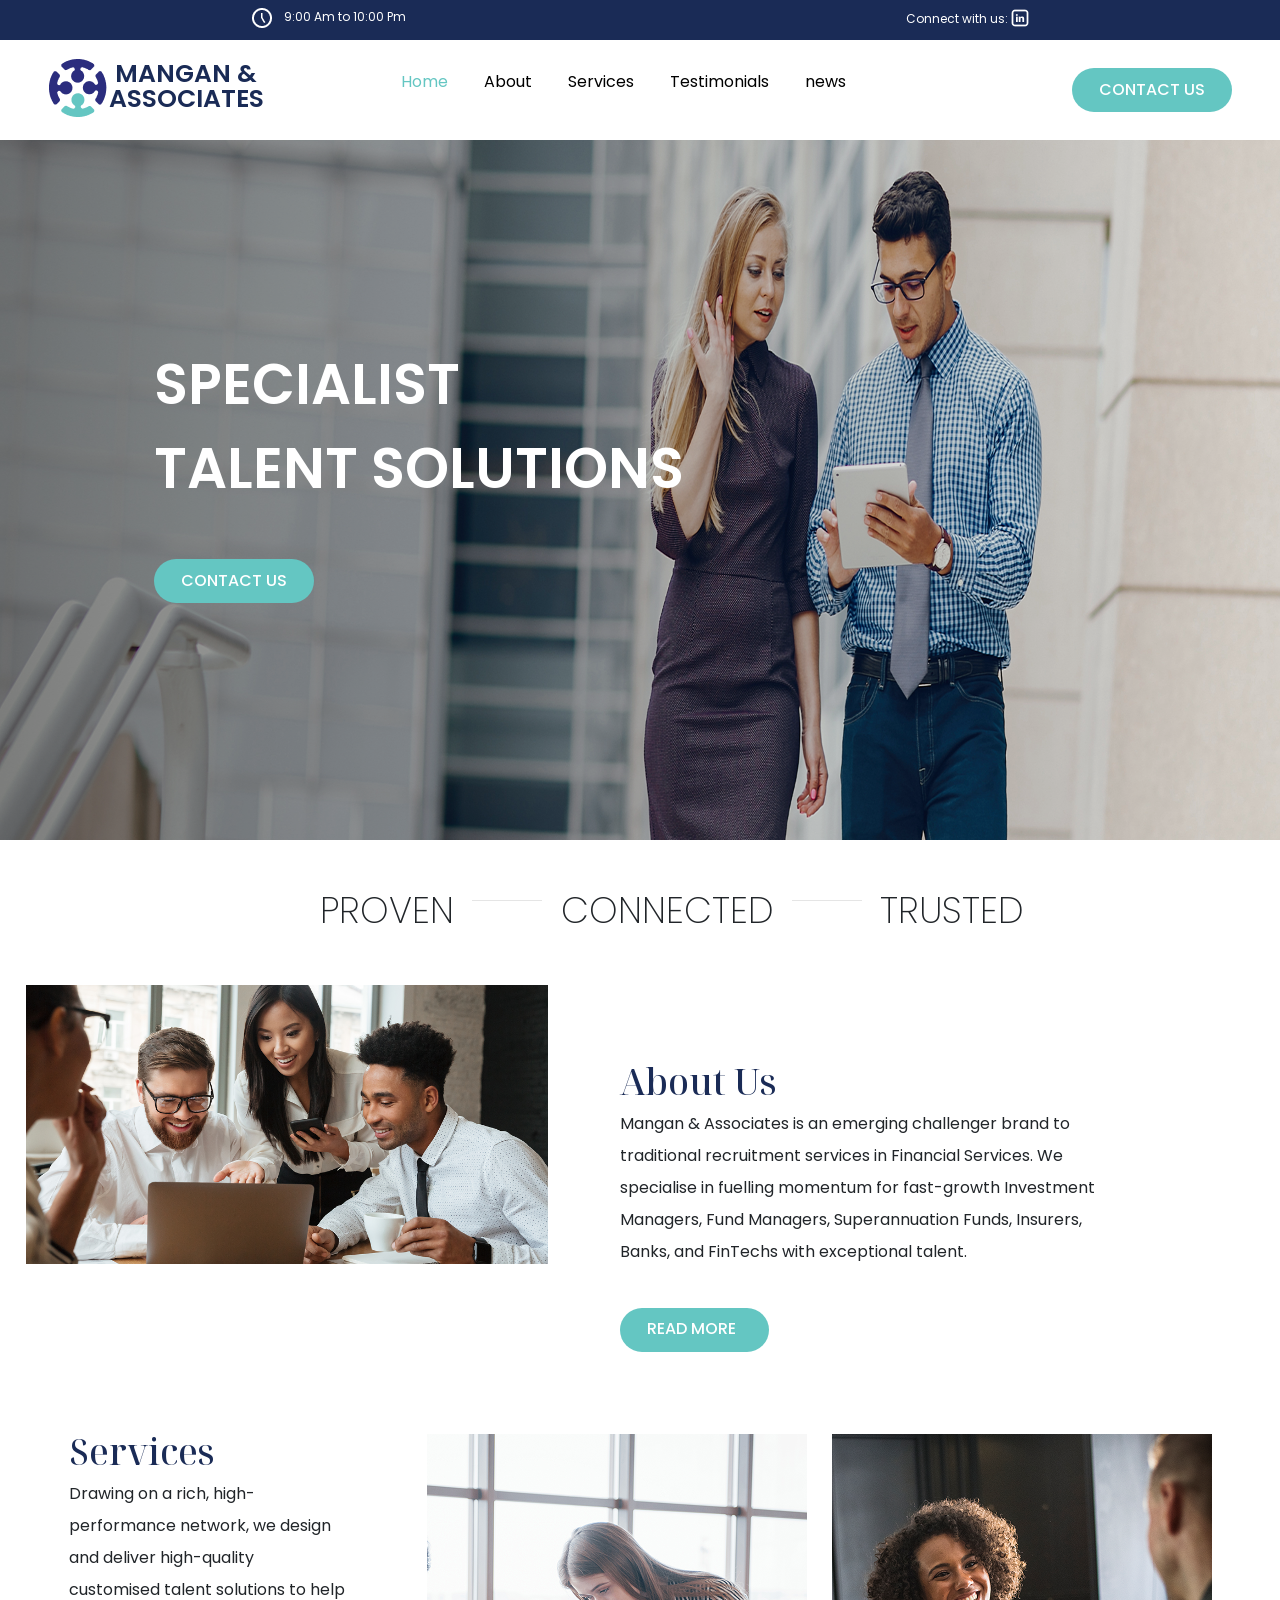
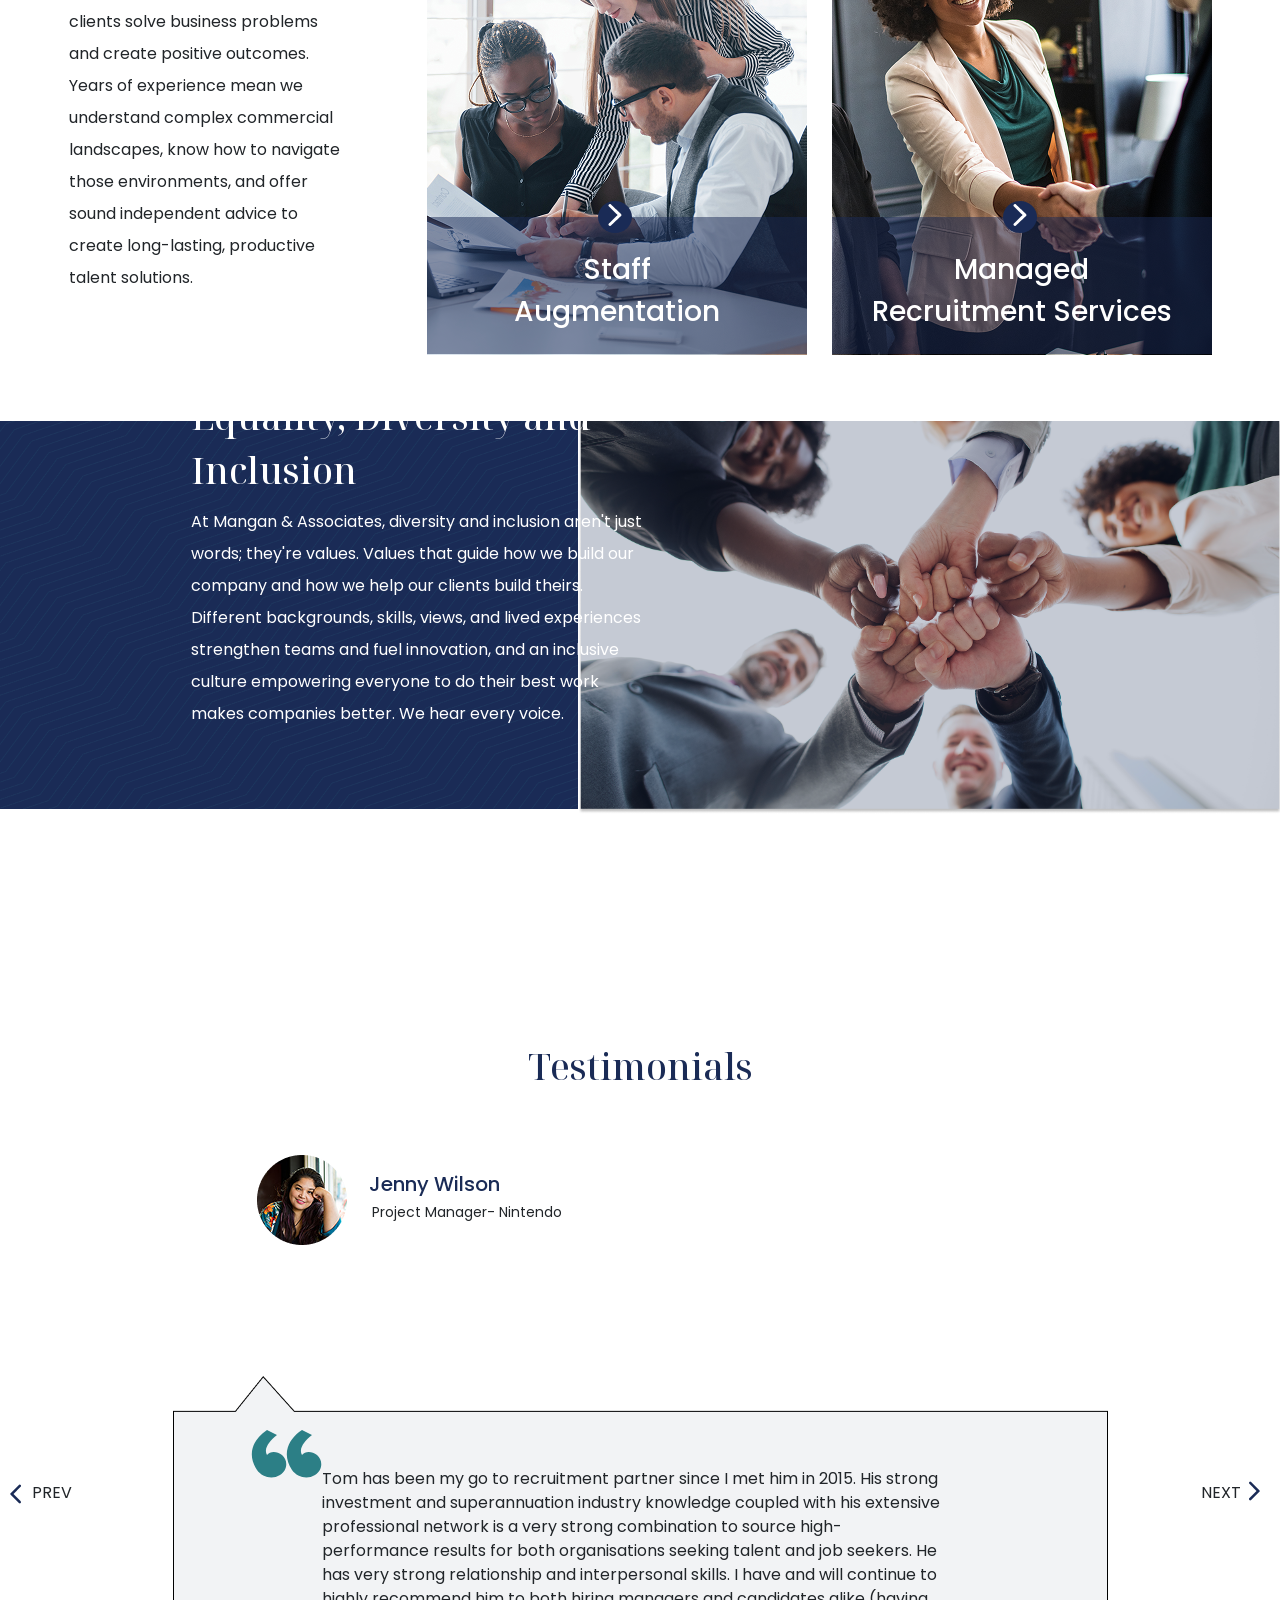
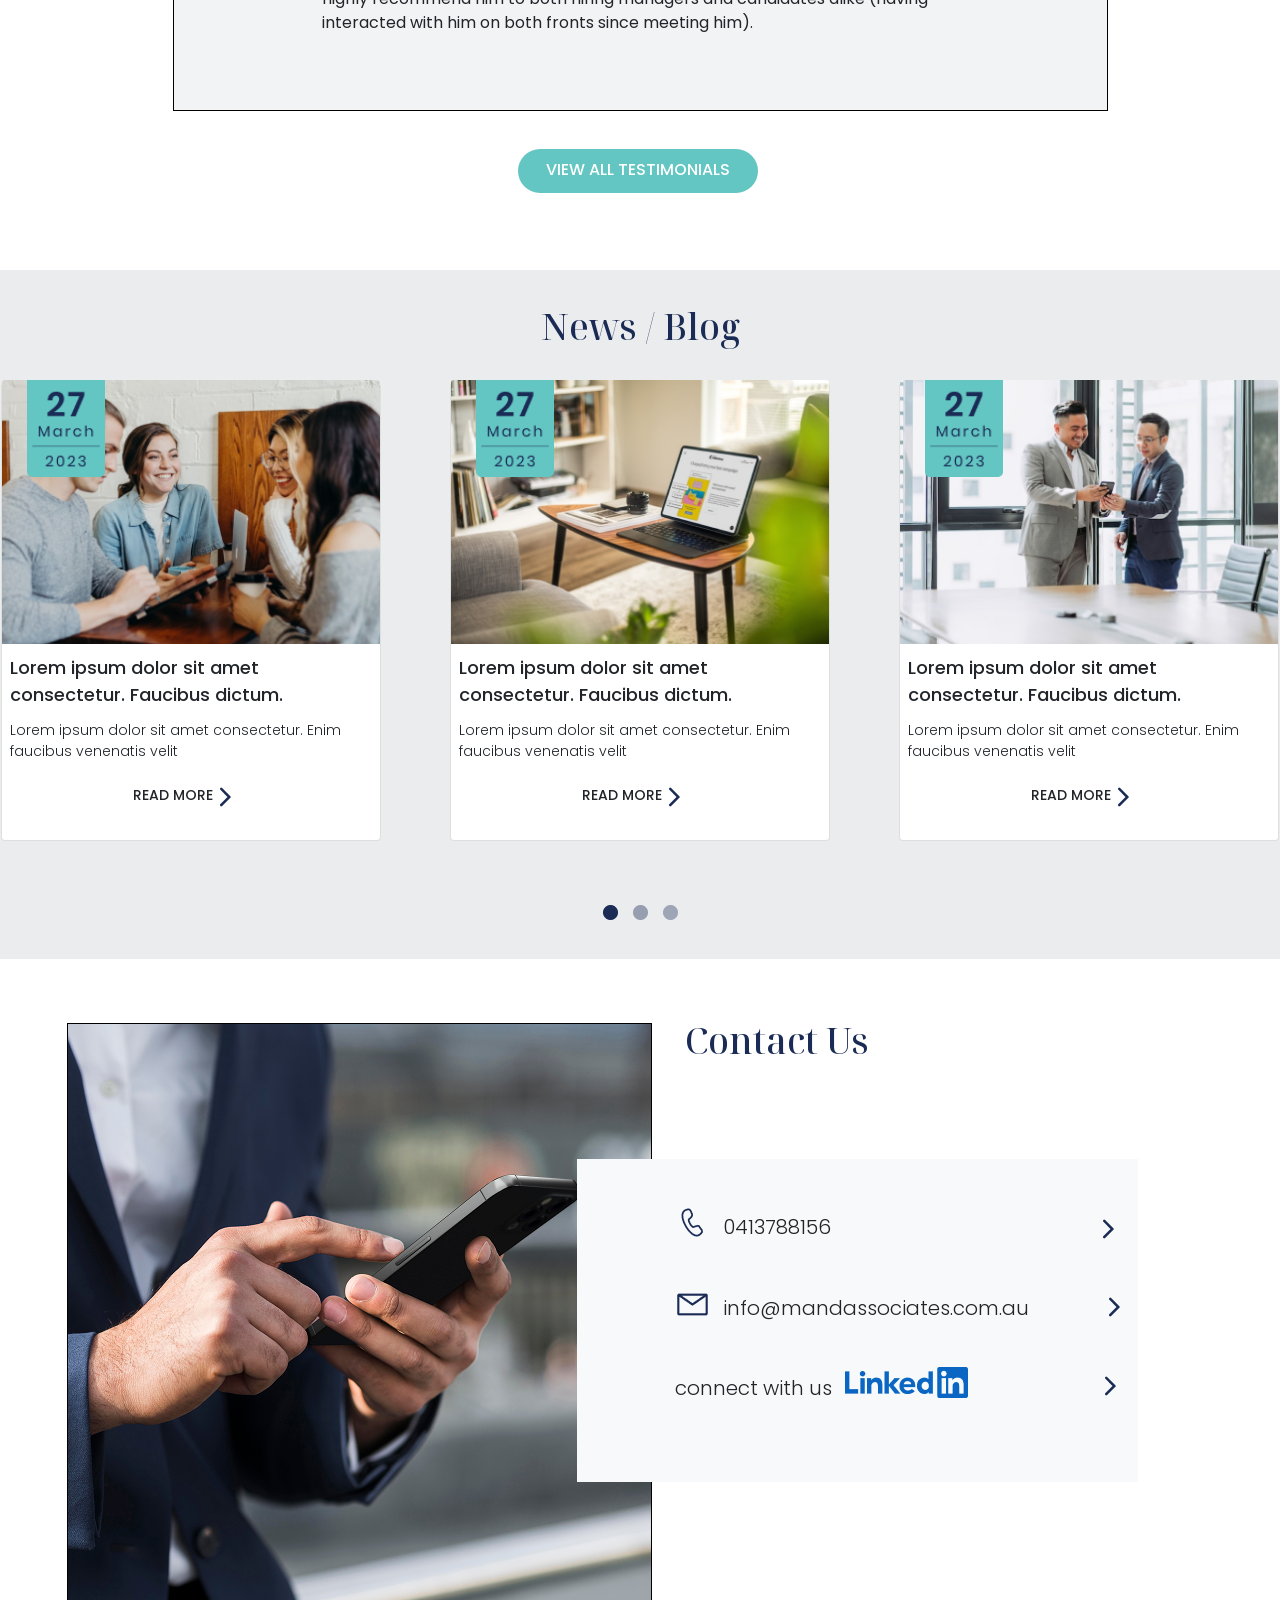
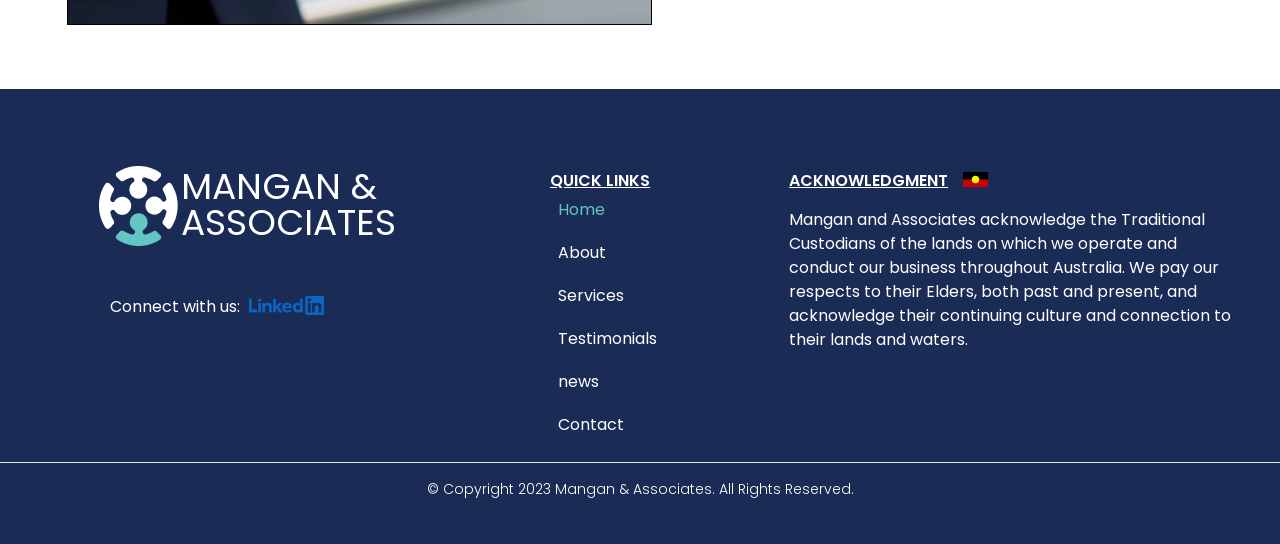
<file: pages/home-updated.html>
<html lang="en">

<head>
    <meta charset="UTF-8">
    <meta name="viewport" content="width=device-width, initial-scale=1.0">
    <title>Home-updated</title>
    <link rel="stylesheet" href="https://stackpath.bootstrapcdn.com/bootstrap/4.5.2/css/bootstrap.min.css">
    <link rel="stylesheet" href="../styles/home-updated.css">

<body>
    <div class="main-container">
        <div class="header1">
            <div class="clock">
                <div class="clock-logo">
                    <img src="../logo/mdi_clock-time-five-outline.png" alt="">
                </div>
                9:00 Am to 10:00 Pm
            </div>
            <div class="logos">
                <div>Connect with us:</div>
                <div class="linkedln-logo">
                    <img src="../logo/jam_linkedin-square.png" alt="">

                </div>

            </div>


        </div>
        <div class="header2">
            <div class="mangan">
                <div class="mangan-logo">
                    <img src="../images/Group.png" alt="">
                </div>
                <h2 style="font-family:poppins-semibold; font-size: 25px; " class="company-title">MANGAN & <br>ASSOCIATES </h2>


            </div>
            <div class="header-list">
                <ul>
                    <li><a href="./home.html" style="color: #64C6C2;text-decoration: none;">Home</a></li>
                    <li><a href="#about" style="text-decoration: none; color: black;">About</a></li>
                    <li><a href="#services" style="text-decoration: none; color: black;">Services</a></li>
                    <li><a href="#testimonials" style="text-decoration: none; color: black;">Testimonials</a></li>
                    <li><a href="#news" style="text-decoration: none; color: black;">news</a></li>
                </ul>

            </div>
             <div class="header-list-1">

                <div class="menu">
                    <div class="hamburger">
                        <img src="../images/menu.png" alt="">
                    </div>
                    <div class="navbar">
                        <ul>
                            <li ><a href="./home.html"style="color: #64C6C2;">Home</a></li>
                            <li><a href="#about" style="text-decoration: none;
                    color: #000000;">About</a></li>
                            <li><a href="#services" style="text-decoration: none;
                    color: #000000;">Services</a></li>
                            <li><a href="#testimonials" style="text-decoration: none;
                    color: #000000;">Testimonials</a></li>
                            <li><a href="#news" style="text-decoration: none;
                    color: #000000;">news</a></li>
                        </ul>
                    </div>
                </div>

            </div>
            <div class="contact-body">
                <a href="#contact" style="text-decoration: none; color: white;">CONTACT US</a>

            </div>

        </div>
        <div class="content-intro">
            <div class="content-image">
                <img src="../images/Rectangle 3 (1).png" alt="">

            </div>
            <div class="content2">
                <div class="image-content">
                    SPECIALIST<br>TALENT SOLUTIONS
                </div><br><br>
            
                <button type="button" class="content-button" data-toggle="modal" data-target="#exampleModal">
                    CONTACT US
                </button>

            </div>

        </div>
        <div class="feature">
            <div>PROVEN</div>
            <hr>
            CONNECTED
            <hr>TRUSTED

        </div>
        <section id="about">
            <div class="about">
                <div class="part1">
                    <img src="../images/Rectangle 4 (1).png" alt="">

                </div>
                <div class="part2">
                    <h2 class="about-title">About Us</h2>
                    <p class="about-para">Mangan & Associates is an emerging challenger brand to traditional recruitment
                        services in Financial Services.
                        We specialise in fuelling momentum for fast-growth Investment Managers, Fund Managers,
                        Superannuation Funds,
                        Insurers, Banks, and FinTechs with exceptional talent.</p><br>
                    <div class="about-button">
                        READ MORE
                    </div>
                </div>

            </div>
        </section>
        <section id="services">
            <div class="services">
                <div class="service-content">
                    <h2 class="service-title">Services</h2>
                    <p class="service-para">
                        Drawing on a rich, high-performance network, we design and deliver high-quality customised
                        talent solutions to help clients
                        solve business problems and create positive outcomes. Years of experience mean we understand
                        complex commercial landscapes,
                        know how to navigate those environments, and offer sound independent advice to create
                        long-lasting, productive talent solutions.
                    </p>

                </div>
                <div class="sec-images">
                    <div class="service-image1">
                        <img src="../images/Rectangle 5 (3).png" alt="">
                        <div class="absolute">
                            <div class="arrow">
                                <img src="../images/ic_round-arrow-forward-ios white.png" alt="">
                            </div>
                            <div class="image-text">Staff <br>Augmentation</div>
                        </div>
                    </div>

                    <div class="service-image2">
                        <img src="../images/Rectangle 5 (2).png" alt="">
                        <div class="absolute">
                            <div class="arrow">
                                <img src="../images/ic_round-arrow-forward-ios white.png" alt="">
                            </div>
                            <div class="image-text">Managed<br>Recruitment Services</div>
                        </div>
                    </div>
                </div>

            </div>
        </section>
        <div class="services2">
            <div class="services2-content">
                <div class="part1-image">
                    <img src="../images/Rectangle 21 (1).png" alt="">

                </div>
                <div class="services2-para">
                    <h4>Equality, Diversity
                        and Inclusion</h4>
                    <p>At Mangan & Associates, diversity and inclusion aren't just words; they're values. Values that
                        guide
                        how we build our company
                        and how we help our clients build theirs. Different backgrounds, skills, views, and lived
                        experiences strengthen teams
                        and fuel innovation, and an inclusive culture empowering everyone to do their best work makes
                        companies better. We hear every voice.</p>
                </div>
            </div>
            <div class="services2-content">

                <div class="part2-image">
                    <img src="../images/Rectangle 22.png" alt="">
                </div>
            </div>


            <div>

            </div>
        </div>
        <section id="testimonials">
            <div class="testimonials">
                <div class="body">
                    <h3>Testimonials</h3><br><br>
                    <div class="head">
                        <div class="head-image">
                            <img src="../images/Ellipse 2.png" alt="">
                        </div>
                        <div class="head-name">
                            <h2 style="font-family: poppins-medium; font-size: 20px;">Jenny Wilson</h2>
                            <p style="font-family: poppins-regular;font-size: 14px;" class="head-para">Project Manager- Nintendo</p>
                        </div>

                    </div>
                    <div class="body-content">
                         <div class="quote-image">
                            <svg width="120" height="120" viewBox="0 0 120 120" xmlns="http://www.w3.org/2000/svg">

                                <!-- Left quote -->
                                <path d="M45 25
           C30 35, 25 50, 35 65
           C40 72, 50 75, 58 70
           C66 65, 66 55, 60 50
           C55 46, 48 46, 45 50
           C42 45, 45 38, 55 30 Z" fill="#2C7F86" />

                                <!-- Right quote -->
                                <path d="M80 25
           C65 35, 60 50, 70 65
           C75 72, 85 75, 93 70
           C101 65, 101 55, 95 50
           C90 46, 83 46, 80 50
           C77 45, 80 38, 90 30 Z" fill="#2C7F86" />

                            </svg>

                        </div>
                        <div class="prev">
                            <img src="../images/ic_round-arrow-backward-ios.png" alt="">
                            PREV

                        </div>
                        <div class="body-frame">
                            <img src="../images/Rectangle 20.png" alt="">
                        </div>
                        <div class="frame-content">
                            <div class="frame-para">

                                Tom has been my go to recruitment partner since I met him in 2015. His strong investment
                                and
                                superannuation industry knowledge coupled with his extensive professional network is a
                                very
                                strong combination to source high-performance results for both organisations seeking
                                talent
                                and job seekers. He has very strong relationship and interpersonal skills. I have and
                                will
                                continue to highly recommend him to both hiring managers and candidates alike (having
                                interacted
                                with him on both fronts since meeting him).
                            </div>

                        </div>
                        <div class="next">
                            <img src="../images/black forward arrow.png" alt="">
                            NEXT

                        </div>

                    </div>
                    <div class="frame-button">
                        VIEW ALL TESTIMONIALS
                    </div>

                </div>
            </div>
        </section>
        <section id="news">
            <div class="news-blog">
                <h3>News / Blog</h3>
                <div class="news">
                    <div class="card">
                        <img src="../images/Rectangle 15.png" class="card-img-top" alt="...">
                        <img src="../images/Group 5.png" alt="" class="sub-image">
                        <div class="card-body">
                            <h5 class="card-title">Lorem ipsum dolor sit amet consectetur. Faucibus dictum.</h5>
                            <p class="card-text">Lorem ipsum dolor sit amet consectetur. Enim faucibus venenatis velit
                            </p>
                            <div class="card-button">
                                READ MORE
                                <div>
                                    <img src="../images/black forward arrow.png" alt="">
                                </div>
                            </div>
                        </div>
                    </div>
                    <div class="card">
                        <img src="../images/Rectangle 15 (1).png" class="card-img-top" alt="...">
                        <img src="../images/Group 5.png" alt="" class="sub-image">
                        <div class="card-body">
                            <h5 class="card-title">Lorem ipsum dolor sit amet consectetur. Faucibus dictum.</h5>
                            <p class="card-text">Lorem ipsum dolor sit amet consectetur. Enim faucibus venenatis velit
                            </p>
                            <div class="card-button">
                                READ MORE
                                <div>
                                    <img src="../images/black forward arrow.png" alt="">
                                </div>
                            </div>
                        </div>
                    </div>
                    <div class="card">
                        <img src="../images/Rectangle 15 (2).png" class="card-img-top" alt="...">
                        <img src="../images/Group 5.png" alt="" class="sub-image">

                        <div class="card-body">
                            <h5 class="card-title">Lorem ipsum dolor sit amet consectetur. Faucibus dictum.</h5>
                            <p class="card-text">Lorem ipsum dolor sit amet consectetur. Enim faucibus venenatis velit
                            </p>
                            <div class="card-button">
                                READ MORE
                                <div>
                                    <img src="../images/black forward arrow.png" alt="">
                                </div>
                            </div>
                        </div>
                    </div>
                </div>
                <div class="news-dot">
                    <img src="../images/Group 49.png" alt="">
                </div>

            </div>
        </section>
        <section id="contact">
            <div class="contact">
                <div class="contact-image">
                    <img src="../images/Rectangle 17 (1).png" alt="">

                </div>
                <div class="contact-text">
                    <h3 class="text-contact">Contact Us</h3>
                    <div class="logo-box">
                        <div class="icons">
                            <div class="phone-icon">
                                <img src="../logo/fluent_call-20-regular.png" alt="">
                            </div>
                            <div>0413788156
                                <div class="logo-arrow1">
                                    <img src="../images/black forward arrow.png" alt="">
                                </div>
                            </div>

                        </div>
                        <div class="icons">
                            <div class="mail-icon">
                                <img src="../logo/carbon_email.png" alt="">
                            </div>
                            <div>info@mandassociates.com.au
                                <div class="logo-arrow2">
                                    <img src="../images/black forward arrow.png" alt="">
                                </div>
                            </div>

                        </div>
                        <div class="icons">
                            <div>connect with us</div>
                            <div class="link-logo">
                                <img src="../logo/logos_linkedin.png" alt="">
                                <div class="logo-arrow3">
                                    <img src="../images/black forward arrow.png" alt="">
                                </div>
                            </div>

                        </div>
                    </div>
                </div>
            </div>
        </section>
        <div class="footer">

            <div class="footer-flex">
                <div class="mangan-flex">
                    <div class="footer-logo">
                        <img src="../logo/Group.png 1.png" alt="">
                    </div>
                    <h2 class="company-head">MANGAN & <br>ASSOCIATES </h2>
                    <div class="social-logos">
                        <div>Connect with us:
                            <div class="linkedin-logo">
                                <img src="../logo/logos_linkedin.png" alt="">

                            </div>
                        </div>

                    </div>
                </div>
                <div class="links-flex">
                    <div style="text-decoration: underline; color: white; font-family: poppins-semibold;">QUICK LINKS</div>
                    <div class="links">
                        <ul>
                            <li><a href="./home.html" style="color: #64C6C2;text-decoration: none;">Home</a></li>
                            <li><a href="#about" style="color: white;text-decoration: none;">About</a></li>
                            <li><a href="#services" style="color: white;text-decoration: none;">Services</a> </li>
                            <li><a href="#testimonials" style="color: white;text-decoration: none;">Testimonials</a>
                            </li>
                            <li><a href="#news" style="color: white;text-decoration: none;">news</a></li>

                            <li><a href="#contact" style="color: white;text-decoration: none;">Contact</a></li>

                        </ul>

                    </div>
                </div>
                <div class="loc-flex">
                    <div style="text-decoration: underline; color: white;font-family: poppins-semibold;">ACKNOWLEDGMENT</div>
                    <div class="loc-logo">
                        <img src="../logo/Australian_Aboriginal_Flag 1.png" alt="">
                    </div>
                    <div class="desc">Mangan and Associates acknowledge the Traditional Custodians of the lands on which
                        we operate and conduct
                        our business throughout Australia. We pay our respects to their Elders, both past and present,
                        and acknowledge their
                        continuing culture and connection to their lands and waters.</div>
                </div>
            </div>
            <br><br>
            <hr class="footer-line">
            <div class="copyright">
                <p>© Copyright 2023 Mangan & Associates. All Rights Reserved.</p>
            </div>
        </div>
        <div class="modal fade" id="exampleModal" tabindex="-1" role="dialog" aria-labelledby="exampleModalLabel"
            aria-hidden="true">
            <div class="modal-dialog" role="document">
                <div class="modal-content">
                    <div class="modal-header">
                        <h5 class="modal-title" id="exampleModalLabel"></h5>
                        <button type="button" class="close" data-dismiss="modal" aria-label="Close">
                            <span aria-hidden="true">&times;</span>
                        </button>
                    </div>
                    <div class="modal-body">
                        <div class="query">
                            <img src="../images/Rectangle 24.png" alt="">
                        </div>
                        <div class="part-head">
                            <div class="part-title">
                                <h2 class="modal-title">Share your Queries</h2>
                                <p class="query-para">Lorem ipsum dolor sit amet consectetur. Cursus diam
                                    lobortis curabitur nulla eu. Est ornare sed in at augue sed feugiat.</p>
                            </div>
                            <div class="part-flex">
                                <div class="name">
                                    <label for="fname">Name</label><br>
                                    <input type="text">
                                </div>
                                <div class="mail-mob">
                                    <div>
                                        <label for="mail">E-mail</label><br>
                                        <input type="text"><br>
                                    </div>
                                    <div>
                                        <label for="phone">Mobile number</label><br>
                                        <input type="text">
                                    </div>
                                </div>
                                <div class="message">
                                    <label for="message">Message</label><br>
                                    <input type="text">
                                </div>

                                <button class="button">
                                    GET CONNECTED
                                </button>

                            </div>
                        </div>
                    </div>

                </div>
            </div>
        </div>

    </div>
    
    
    <script src="https://code.jquery.com/jquery-3.5.1.slim.min.js"></script>
    <script src="https://cdn.jsdelivr.net/npm/popper.js@1.16.1/dist/umd/popper.min.js"></script>
    <script src="https://stackpath.bootstrapcdn.com/bootstrap/4.5.2/js/bootstrap.min.js"></script>


</body>

</html>
</file>
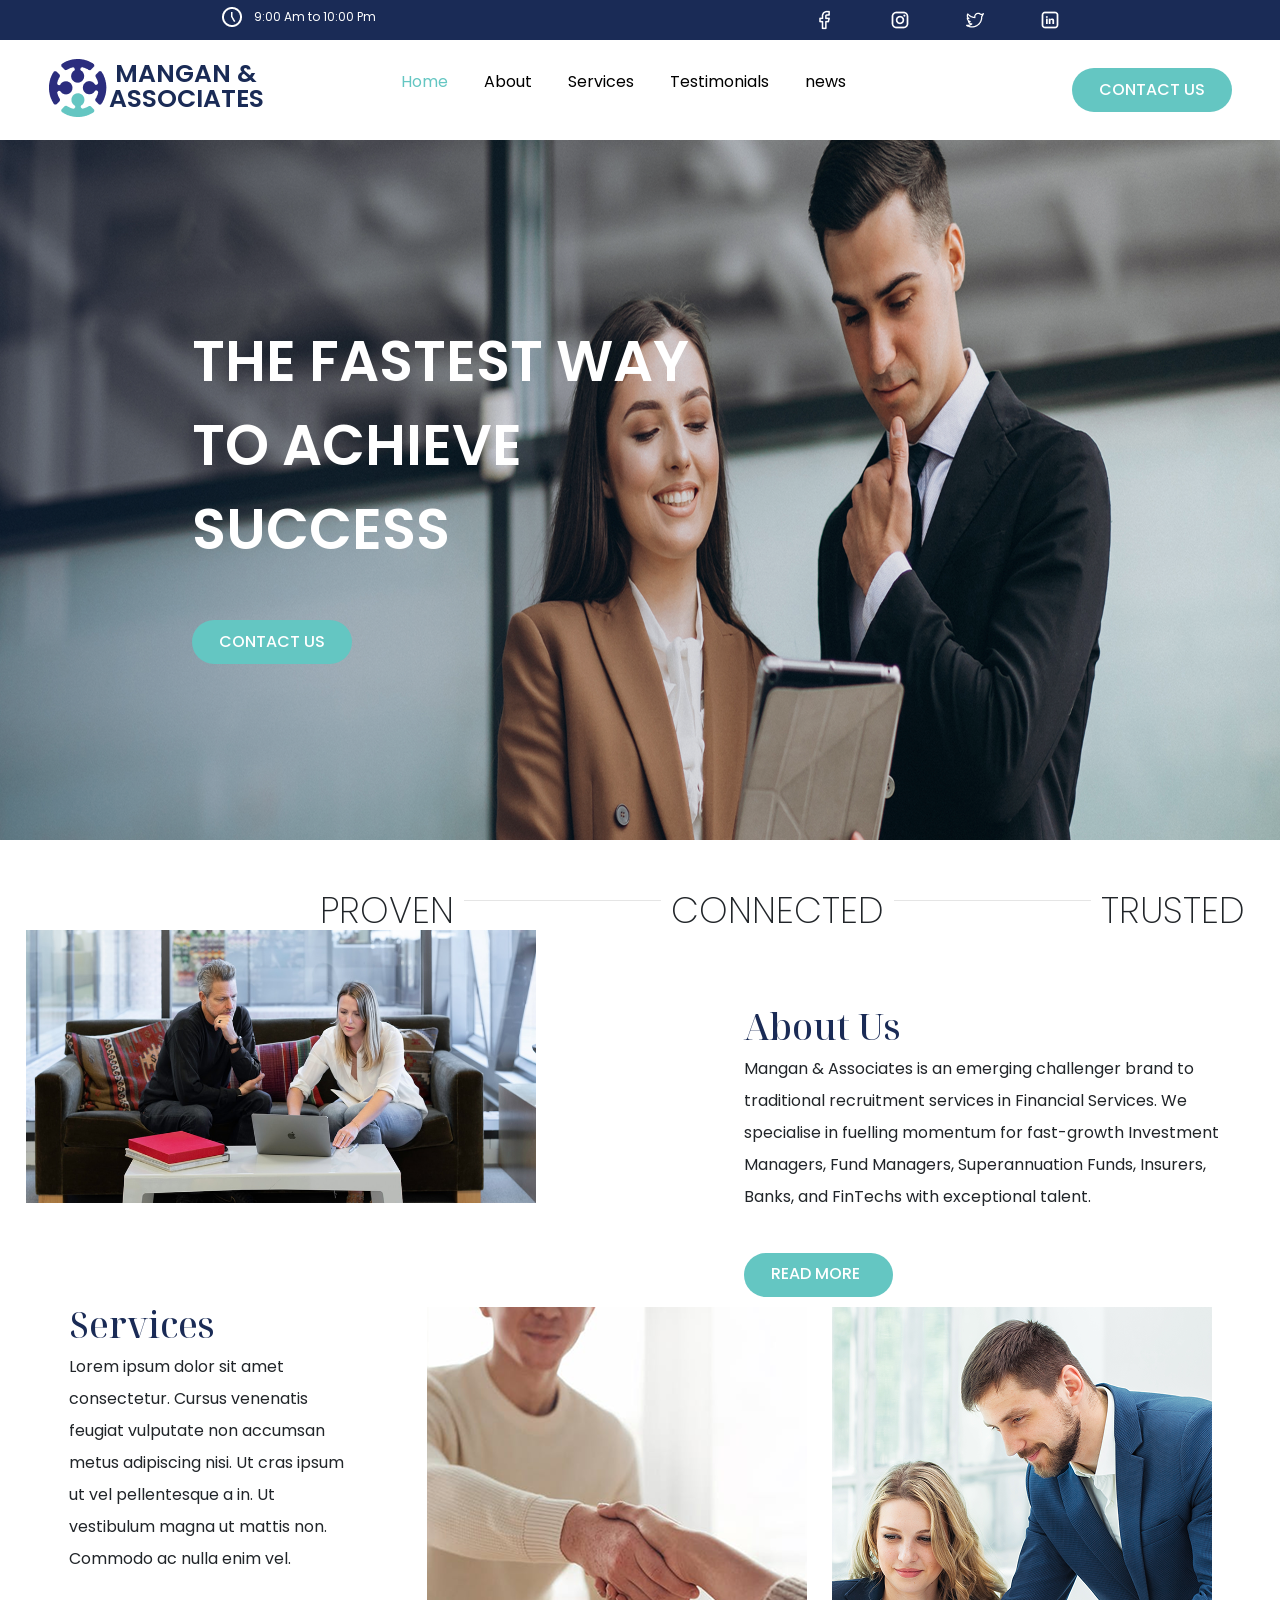
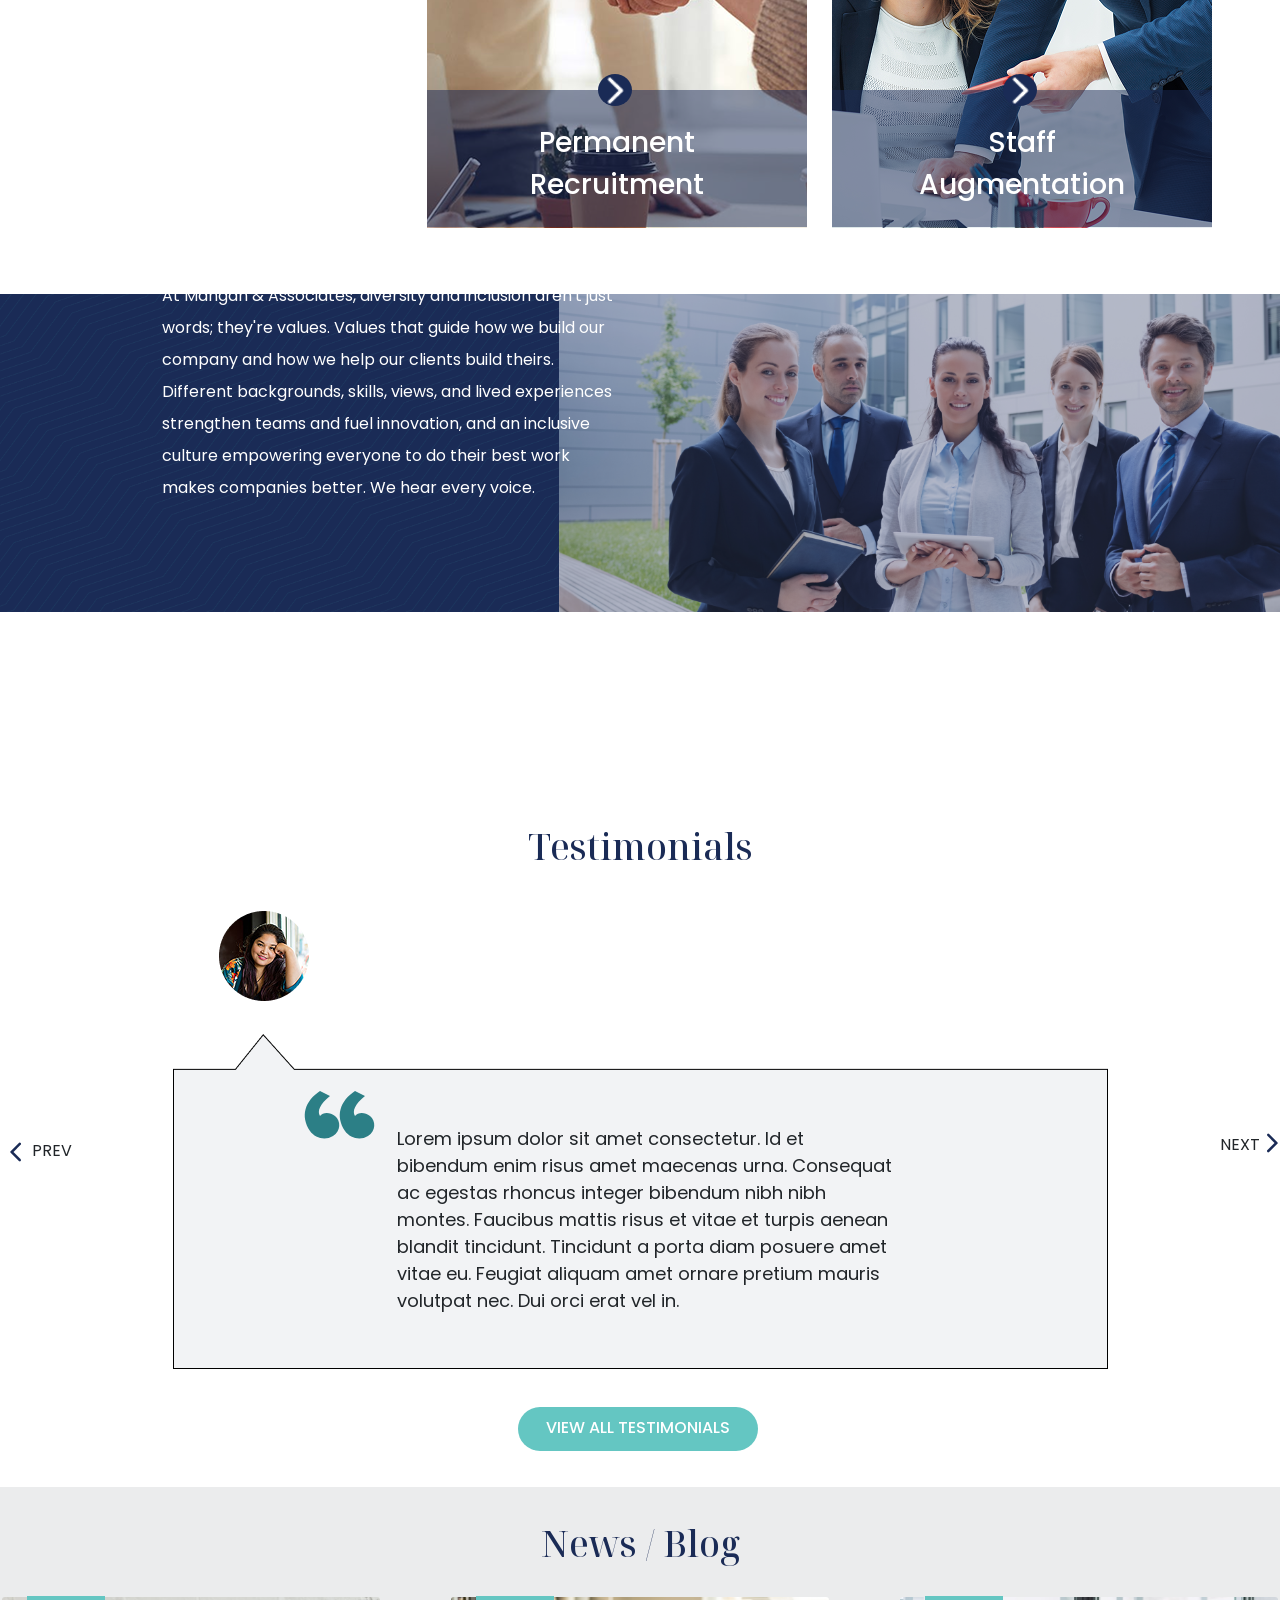
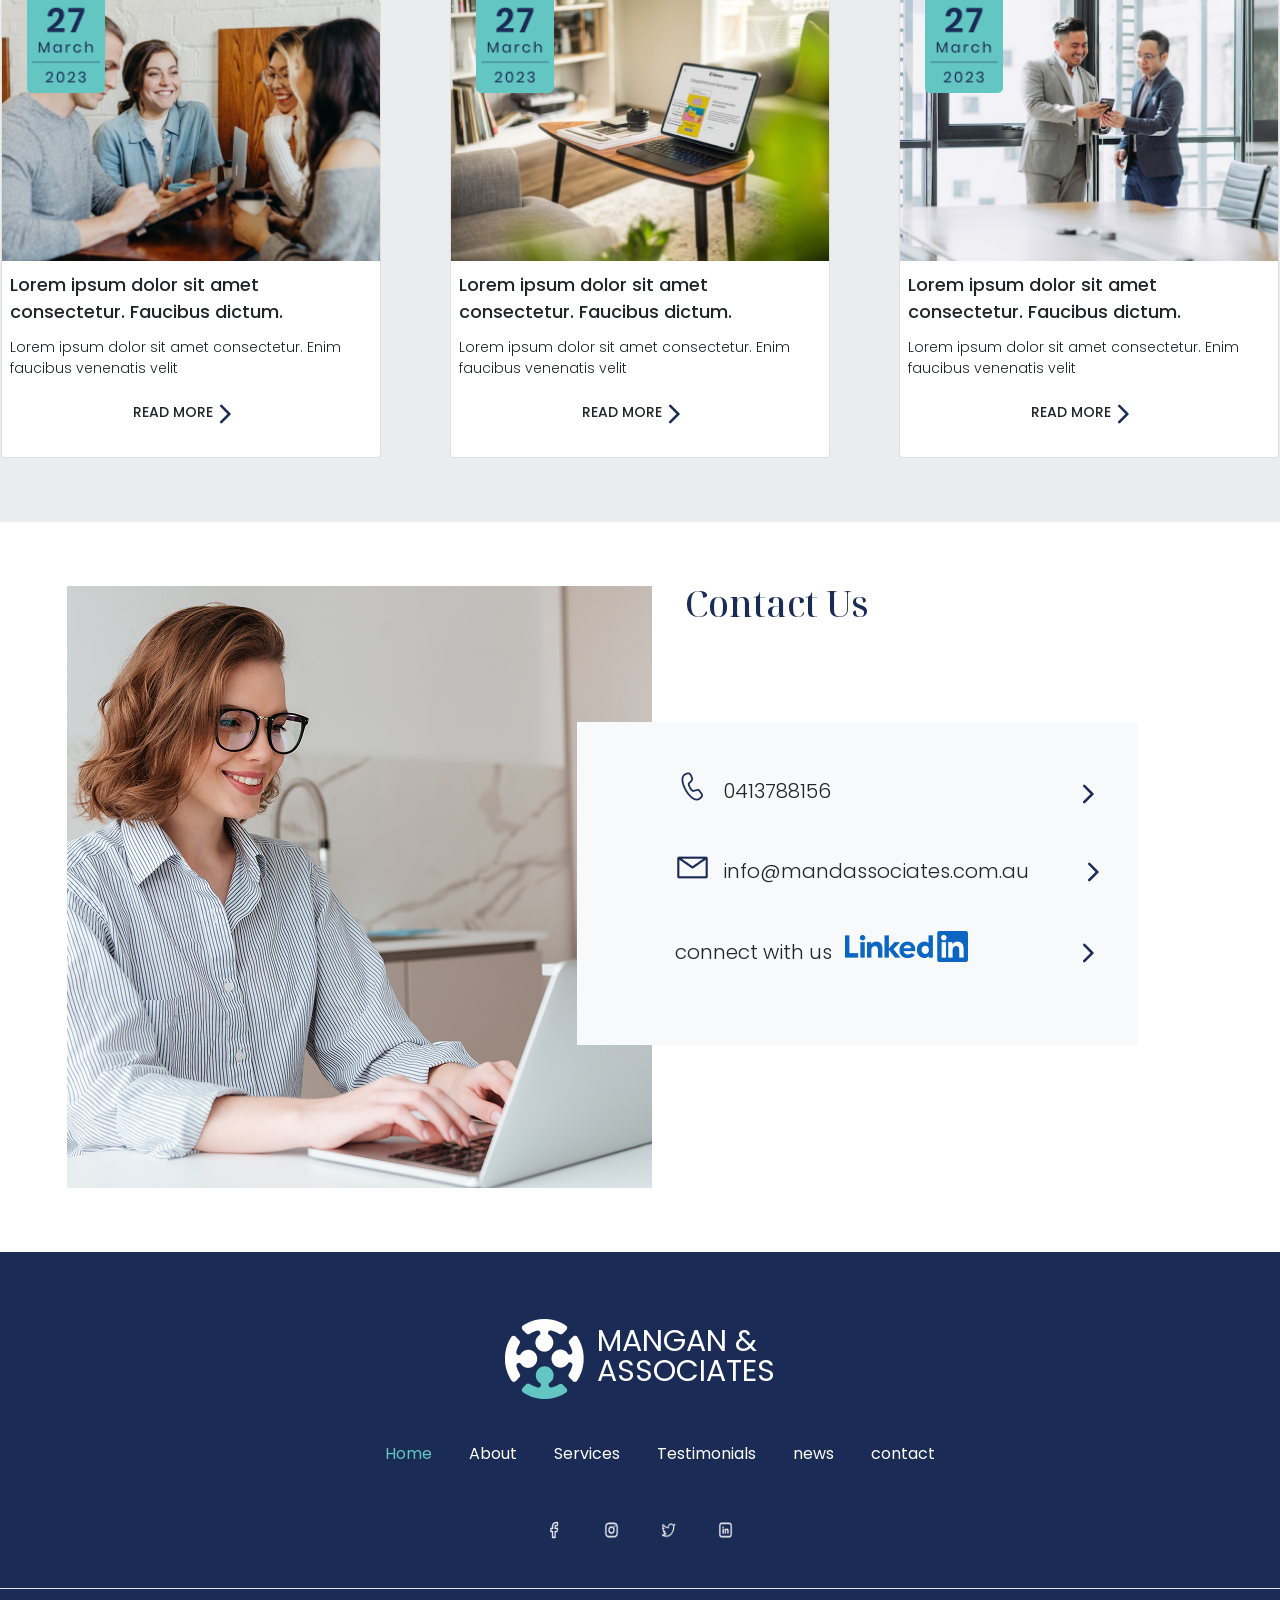
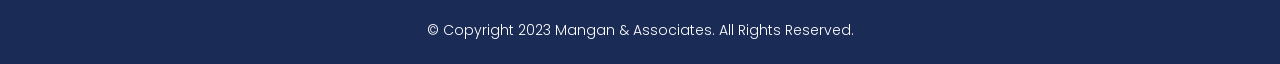
<file: pages/home.html>
<html lang="en">

<head>
    <meta charset="UTF-8">
    <meta name="viewport" content="width=device-width, initial-scale=1.0">
    <title>Home</title>

    <link rel="stylesheet" href="https://stackpath.bootstrapcdn.com/bootstrap/4.5.2/css/bootstrap.min.css">
    <link rel="stylesheet" href="../styles/home.css">
</head>

<body>
    <div class="main-container">
        <div class="header1">
            <div class="clock">
                <div class="clock-logo">
                    <img src="../logo/mdi_clock-time-five-outline.png" alt="">
                </div>
                9:00 Am to 10:00 Pm
            </div>
            <div class="logos">
                <div class="fb-logo">
                    <img src="../logo/iconoir_facebook.png" alt="">

                </div>
                <div class="ig-logo">
                    <img src="../logo/mdi_instagram.png" alt="">

                </div>
                <div class="twit-logo">
                    <img src="../logo/basil_twitter-outline.png" alt="">

                </div>
                <div class="in-logo">
                    <img src="../logo/jam_linkedin-square.png" alt="">
                </div>
            </div>


        </div>
        <div class="header2">
            <div class="mangan">
                <div class="mangan-logo">
                    <img src="../images/Group.png" alt="">
                </div>
                <h1 style="font-family: poppins-semibold; ">MANGAN & <br>ASSOCIATES </h1>


            </div>
            <div class="header-list">
                <ul>
                    <li><a href="./home-updated.html" style="text-decoration: none; color: #64C6C2;">Home</a></li>
                    <li><a href="#about" style="text-decoration: none;
                    color: #000000;">About</a></li>
                    <li><a href="#services" style="text-decoration: none;
                    color: #000000;">Services</a></li>
                    <li><a href="#testimonials" style="text-decoration: none;
                    color: #000000;">Testimonials</a></li>
                    <li><a href="#news" style="text-decoration: none;
                    color: #000000;">news</a></li>
                </ul>

            </div>
            <div class="header-list-1">

                <div class="menu">
                    <div class="hamburger">
                        <img src="../images/menu.png" alt="">
                    </div>
                    <div class="navbar">
                        <ul>
                            <li><a href="./home-updated.html" style="text-decoration: none; color: #64C6C2;">Home</a>
                            </li>
                            <li><a href="#about" style="text-decoration: none;
                    color: #000000;">About</a></li>
                            <li><a href="#services" style="text-decoration: none;
                    color: #000000;">Services</a></li>
                            <li><a href="#testimonials" style="text-decoration: none;
                    color: #000000;">Testimonials</a></li>
                            <li><a href="#news" style="text-decoration: none;
                    color: #000000;">news</a></li>
                        </ul>
                    </div>
                </div>

            </div>
            <div class="contact-body">
                <a href="#contact" style="text-decoration: none;
                    color: white;">CONTACT US</a>

            </div>

        </div>
        <div class="content-intro">
            <div class="content-image">
                <img src="../images/Rectangle 3.png" alt="">

            </div>
            <div class="content2">
                <div class="image-content">
                    THE FASTEST WAY <br>TO ACHIEVE <br>
                    SUCCESS
                </div><br><br>
                <button type="button" class="content-button" data-toggle="modal" data-target="#exampleModal">
                    CONTACT US
                </button>
            </div>

        </div>
        <div class="feature">
            <div>PROVEN</div>
            <hr>
            CONNECTED
            <hr>TRUSTED

        </div>
        <section id="about">
            <div class="about">
                <div class="part1">
                    <img src="../images/Rectangle 4.png" alt="">

                </div>
                <div class="part2">
                    <h2>About Us</h2>
                    <p class="about-para">Mangan & Associates is an emerging challenger brand to traditional
                        recruitment
                        services in Financial Services.
                        We specialise in fuelling momentum for fast-growth Investment Managers, Fund Managers,
                        Superannuation Funds,
                        Insurers, Banks, and FinTechs with exceptional talent.</p><br>
                    <div class="about-button">
                        READ MORE
                    </div>
                </div>

            </div>
        </section>
        <section id="services">
            <div class="services">
                <div class="service-content">
                    <h2>Services</h2>
                    <p class="service-para">
                        Lorem ipsum dolor sit amet consectetur. Cursus venenatis feugiat vulputate non
                        accumsan metus adipiscing nisi. Ut cras ipsum ut vel pellentesque a in. Ut
                        vestibulum magna ut mattis non. Commodo ac nulla enim vel.
                    </p>

                </div>
                <div class="sec-images">
                    <div class="service-image1">
                        <img src="../images/Rectangle 5 (1).png" alt="">
                        <div class="absolute">
                            <div class="arrow">
                                <img src="../images/ic_round-arrow-forward-ios white.png" alt="">
                            </div>
                            <div class="image-text">Permanent <br>Recruitment</div>
                        </div>
                    </div>

                    <div class="service-image2">
                        <img src="../images/Rectangle 5.png" alt="">
                        <div class="absolute">
                            <div class="arrow">
                                <img src="../images/ic_round-arrow-forward-ios white.png" alt="">
                            </div>
                            <div class="image-text">Staff <br>Augmentation</div>
                        </div>
                    </div>
                </div>

            </div>
        </section>
        <div class="services2">
            <div class="services2-content">
                <div class="part1-image">
                    <img src="../images/Rectangle 21.png" alt="">

                </div>
                <p class="services2-para">
                    At Mangan & Associates, diversity and inclusion aren't just words; they're values. Values that
                    guide
                    how we build our company
                    and how we help our clients build theirs. Different backgrounds, skills, views, and lived
                    experiences strengthen teams
                    and fuel innovation, and an inclusive culture empowering everyone to do their best work makes
                    companies better. We hear every voice.
                </p>
            </div>
            <div class="services2-content">

                <div class="part2-image">
                    <img src="../images/Rectangle 8.png" alt="">
                </div>
            </div>


            <div>

            </div>
        </div>
        <section id="testimonials">
            <div class="testimonials">
                <div class="body">
                    <h3>Testimonials</h3><br><br>
                    <div class="head">
                        <div class="head-image">
                            <img src="../images/Ellipse 2.png" alt="">
                        </div>


                    </div>
                    <div class="body-content">
                        <div class="quote-image">
                            <svg width="120" height="120" viewBox="0 0 120 120" xmlns="http://www.w3.org/2000/svg">

                                <!-- Left quote -->
                                <path d="M45 25
           C30 35, 25 50, 35 65
           C40 72, 50 75, 58 70
           C66 65, 66 55, 60 50
           C55 46, 48 46, 45 50
           C42 45, 45 38, 55 30 Z" fill="#2C7F86" />

                                <!-- Right quote -->
                                <path d="M80 25
           C65 35, 60 50, 70 65
           C75 72, 85 75, 93 70
           C101 65, 101 55, 95 50
           C90 46, 83 46, 80 50
           C77 45, 80 38, 90 30 Z" fill="#2C7F86" />

                            </svg>

                        </div>
                        <div class="prev">
                            <img src="../images/ic_round-arrow-backward-ios.png" alt="">
                            PREV

                        </div>
                        <div class="body-frame">
                            <img src="../images/Rectangle 20.png" alt="">
                        </div>
                        <div class="frame-content">
                            <div class="frame-para">

                                Lorem ipsum dolor sit amet consectetur. Id et bibendum enim risus amet
                                maecenas urna. Consequat ac egestas rhoncus integer bibendum nibh nibh
                                montes. Faucibus mattis risus et vitae et turpis aenean blandit tincidunt.
                                Tincidunt a porta diam posuere amet vitae eu. Feugiat aliquam amet ornare
                                pretium mauris volutpat nec. Dui orci erat vel in.
                            </div>

                        </div>
                        <div class="next">
                            <img src="../images/black forward arrow.png" alt="">
                            NEXT

                        </div>


                    </div>
                    <div class="frame-button">
                        VIEW ALL TESTIMONIALS
                    </div>

                </div>
            </div>
        </section>
        <section id="news">
            <div class="news-blog">
                <h3>News / Blog</h3>
                <div class="news">
                    <div class="card">
                        <img src="../images/Rectangle 15.png" class="card-img-top" alt="...">
                        <img src="../images/Group 5.png" alt="" class="sub-image">
                        <div class="card-body">
                            <h5 class="card-title">Lorem ipsum dolor sit amet consectetur. Faucibus dictum.</h5>
                            <p class="card-text">Lorem ipsum dolor sit amet consectetur. Enim faucibus venenatis
                                velit
                            </p>
                            <div class="card-button">
                                READ MORE
                                <div>
                                    <img src="../images/black forward arrow.png" alt="">
                                </div>
                            </div>
                        </div>
                    </div>
                    <div class="card">
                        <img src="../images/Rectangle 15 (1).png" class="card-img-top" alt="...">
                        <img src="../images/Group 5.png" alt="" class="sub-image">
                        <div class="card-body">
                            <h5 class="card-title">Lorem ipsum dolor sit amet consectetur. Faucibus dictum.</h5>
                            <p class="card-text">Lorem ipsum dolor sit amet consectetur. Enim faucibus venenatis
                                velit
                            </p>
                            <div class="card-button">
                                READ MORE
                                <div>
                                    <img src="../images/black forward arrow.png" alt="">
                                </div>
                            </div>
                        </div>
                    </div>
                    <div class="card">
                        <img src="../images/Rectangle 15 (2).png" class="card-img-top" alt="...">
                        <img src="../images/Group 5.png" alt="" class="sub-image">

                        <div class="card-body">
                            <h5 class="card-title">Lorem ipsum dolor sit amet consectetur. Faucibus dictum.</h5>
                            <p class="card-text">Lorem ipsum dolor sit amet consectetur. Enim faucibus venenatis
                                velit
                            </p>
                            <div class="card-button">
                                READ MORE
                                <div>
                                    <img src="../images/black forward arrow.png" alt="">
                                </div>
                            </div>
                        </div>
                    </div>
                </div>

            </div>
        </section>
        <section id="contact">
            <div class="contact">
                <div class="contact-image">
                    <img src="../images/Rectangle 17.png" alt="">

                </div>
                <div class="contact-text">
                    <h3 class="text-contact">Contact Us</h3>
                    <div class="logo-box">
                        <div class="icons">
                            <div class="phone-icon">
                                <img src="../logo/fluent_call-20-regular.png" alt="">
                            </div>
                            <div>0413788156
                                <div class="logo-arrow1">
                                    <img src="../images/black forward arrow.png" alt="">
                                </div>
                            </div>

                        </div>
                        <div class="icons">
                            <div class="mail-icon">
                                <img src="../logo/carbon_email.png" alt="">
                            </div>
                            <div>info@mandassociates.com.au
                                <div class="logo-arrow2">
                                    <img src="../images/black forward arrow.png" alt="">
                                </div>
                            </div>

                        </div>
                        <div class="icons">
                            <div>connect with us</div>
                            <div class="link-logo">
                                <img src="../logo/logos_linkedin.png" alt="">
                                <div class="logo-arrow3">
                                    <img src="../images/black forward arrow.png" alt="">
                                </div>
                            </div>

                        </div>
                    </div>
                </div>
            </div>
        </section>

        <div class="footer">
            <div class="footer-text">
                <div class="footer-logo">
                    <img src="../logo/Group.png 1.png" alt="">
                </div>
                <div>
                    <h6>MANGAN & <br>ASSOCIATES </h6>
                </div>
            </div>
            <div class="footer-list">
                <ul>
                    <li><a href="./home-updated.html" style="color:#64C6C2 ;text-decoration: none;">Home</a></li>
                    <li><a href="#about" style="color: white;text-decoration: none;">About</a></li>
                    <li><a href="#services" style="color: white;text-decoration: none;">Services</a> </li>
                    <li><a href="#testimonials" style="color: white;text-decoration: none;">Testimonials</a></li>
                    <li><a href="#news" style="color: white;text-decoration: none;">news</a></li>

                    <li><a href="#contact" style="color: white;text-decoration: none;">contact</a></li>

                </ul>
                <div class="social-icons">
                    <div class="media-icon">
                        <div class="media">
                            <img src="../logo/iconoir_facebook.png" alt="Facebook">
                        </div>
                    </div>
                    <div class="media-icon">
                        <div class="media">
                            <img src="../logo/mdi_instagram.png" alt="instagram">
                        </div>
                    </div>
                    <div class="media-icon">
                        <div class="media">
                            <img src="../logo/basil_twitter-outline.png" alt="Twitter">
                        </div>
                    </div>

                    <div class="media-icon">
                        <div class="media">
                            <img src="../logo/jam_linkedin-square.png" alt="youtube">
                        </div>
                    </div>
                </div>
                <br>
                <hr class="footer-line">
                <div class="copyright">
                    <p>© Copyright 2023 Mangan & Associates. All Rights Reserved.</p>
                </div>
            </div>

        </div>
        <div class="modal fade" id="exampleModal" tabindex="-1" role="dialog" aria-labelledby="exampleModalLabel"
            aria-hidden="true">
            <div class="modal-dialog" role="document">
                <div class="modal-content">
                    <div class="modal-header">
                        <h5 class="modal-title" id="exampleModalLabel"></h5>
                        <button type="button" class="close" data-dismiss="modal" aria-label="Close">
                            <span aria-hidden="true">&times;</span>
                        </button>
                    </div>
                    <div class="modal-body">
                        <div class="query">
                            <img src="../images/Rectangle 24.png" alt="">
                        </div>
                        <div class="part-head">
                            <div class="part-title">
                                <h2 class="modal-title">Share your Queries</h2>
                                <p class="query-para">Lorem ipsum dolor sit amet consectetur. Cursus diam
                                    lobortis curabitur nulla eu. Est ornare sed in at augue sed feugiat.</p>
                            </div>
                            <div class="part-flex">
                                <div class="name">
                                    <label for="fname">Name</label><br>
                                    <input type="text">
                                </div>
                                <div class="mail-mob">
                                    <div>
                                        <label for="mail">E-mail</label><br>
                                        <input type="text"><br>
                                    </div>
                                    <div>
                                        <label for="phone">Mobile number</label><br>
                                        <input type="text">
                                    </div>
                                </div>
                                <div class="message">
                                    <label for="message">Message</label><br>
                                    <input type="text">
                                </div>

                                <button class="button">
                                    GET CONNECTED
                                </button>

                            </div>
                        </div>
                    </div>

                </div>
            </div>
        </div>

    </div>

    <script src="https://code.jquery.com/jquery-3.5.1.slim.min.js"></script>
    <script src="https://cdn.jsdelivr.net/npm/popper.js@1.16.1/dist/umd/popper.min.js"></script>
    <script src="https://stackpath.bootstrapcdn.com/bootstrap/4.5.2/js/bootstrap.min.js"></script>



</body>

</html>
</file>
<file: styles/home-updated.css>
@font-face {
    font-family: poppins-semibold;
    src: url(../fonts/Poppins/Poppins-SemiBold.ttf);
}

@font-face {
    font-family: poppins-regular;
    src: url(../fonts/Poppins/Poppins-Regular.ttf);
}

@font-face {
    font-family: poppins-medium;
    src: url(../fonts/Poppins/Poppins-Medium.ttf);
}

@font-face {
    font-family: poppins-extralight;
    src: url(../fonts/Poppins/Poppins-ExtraLight.ttf);
}

@font-face {
    font-family: poppins-light;
    src: url(../fonts/Poppins/Poppins-Light.ttf);
}


@font-face {
    font-family: noto-serif;
    src: url(../fonts/noto-serif-display/NotoSerifDisplay[wdth\,wght].ttf);
}


.main-container {
    max-width: 1920px;
    width: 100%;
    margin: 0px auto;
}

.header1 {
    background-color: #1A2B56;
    display: flex;
    justify-content: space-around;
    height: 40px;
    align-items: center;
    color: white;
    font-family: poppins-regular;
    font-size: 12px;
}

.clock {
    display: flex;
    text-align: center;
    justify-content: space-between;
    gap: 10px;
}

.clock-logo {
    position: relative;
    bottom: 2px;
}

.logos {
    display: flex;
    justify-content: space-around;
    gap: 2px;
}

.linkedln-logo {
    position: relative;
    bottom: 2px;
}

.header2 {
    display: flex;
    justify-content: space-around;
    text-align: center;
    height: 100px;
    /* background-color: rebeccapurple; */
    align-items: center;
    font-family: poppins-regular;

}

.mangan {
    display: flex;
    gap: 2px;
    font-family: poppins-semibold;
    font-size: 20px;
}

h2 {
    font-size: 36px;
    line-height: 1.0;
    font-family: noto-serif;
    color: #1A2B56;
}

.mangan-logo {
    position: relative;
   bottom: 2px;
}
.header-list-1 ul{
    display: none;
}
.hamburger{
    display: none;
}
.header-list ul {
    list-style: none;
    display: flex;
    gap: 36px;
    font-size: 16px;
}

.contact-body {
    width: 160px;
    height: 44px;
    border-radius: 25px;
    background-color: #64C6C2;
    padding-top: 4px;
    color: white;
    padding-top: 10px;
    font-family: poppins-medium;
}

.content-image img{
    width: 100%;

}
.content-intro{
    height: 700px;
}
.content-image {
    width: 100%;
    height: 700px;
}

.content-button {
    background-color: #64C6C2;
    border: none;
    width: 160px;
    height: 44px;
    border-radius: 25px;
    color: white;
    font-family: poppins-medium;

}

/* 
.content-button{
    width: 130px;
    height: 32px;
    border-radius: 25px;
    background-color:#64C6C2;
    padding-top: 4px;
    color: white;
    padding-top: 9px;
    padding-left: 25px;
     font-family: poppins-regular;
} */
.content2 {
    position: relative;
    bottom: 71%;
    left: 12%;
    width: 700px;

}

.content-image {
    display: flex;
    justify-content: center;
}

.image-content {
    font-size: 56px;

    line-height: 1.5em;
    color: white;
    font-family: poppins-semibold;

}

hr {
    width: 70px;
    height: 0;
}

.feature {
    max-width: 55%;
    height: 119px;
    display: flex;
    padding-bottom: 5%;
    gap: 10px;
    position: relative;
    left: 25%;
    font-size: 36px;
    top: 44;
    font-family: poppins-extralight;
}

.part1 {
    width: 50%;

}
.part1 img{
    width: 100%;
}

.part2 {
    width: 50%;
    position: relative;
    top: 79px;
    right: 112px;
    height: 360px;
}

.about {
    display: flex;
    gap: 15%;
    height: auto;
    justify-content: center;
    padding: 2%;
}

/* h2{
    font-size: 36px;
} */

h1 {
    font-size: 25px;
    line-height: 1.0em;
    font-family: poppins-regular;
    color: #1A2B56;
}

h3 {

    font-size: 36px;
    line-height: 1.0;
    font-family: noto-serif;
    color: #1A2B56;
    text-align: center;
}

.about-para {
    font-size: 20px;
    width: 490px;
    line-height: 2.0em;
    font-family: poppins-regular;
    font-size: 16px;
}

.about-button {
    width: 149px;
    height: 44px;
    background-color: #64C6C2;
    color: white;
    border-radius: 25px;
    padding-top: 9px;
    padding-left: 27px;
    font-family: poppins-medium;

}

.services {
    display: flex;
    justify-content: center;
    gap: 80px;
    /* padding: 5%; */
    padding-top: 5%;
    padding-bottom: 5%;
}

.sec-images {
    display: flex;
    gap: 25px;
}

.service-para {
    width: 278px;
    height: 283px;
    line-height: 2.0;
    font-size: 16px;
    font-family: poppins-regular;
}

.arrow {
    width: 34px;
    height: 32px;
    border-radius: 50%;
    background-color: #1A2B56;
    position: relative;
    left: 45%;
    bottom: 16px;
}

.absolute {
    width: 100%;
    height: 137px;
    text-align: center;
    background-color: rgba(26, 43, 86, 0.5);
    position: relative;
    bottom: 21%;
    color: white;
    font-family: poppins-medium;
    font-size: 28px;


}

.image-text {
    font-size: 28px;
    font-family: poppins-medium;
}


.part1-image {
    width: 100%;
    background-image: url(../images/Rectangle\ 21.png);
}

.part1-image img{
    width: 100%;
}

.part2-image {
    width:100%;
    height: 587px;
}
.part2-image img{
    width: 100%;
  
}

h4 {
    font-size: 36px;
    line-height: 1.5em;
    font-size: 36px;
    font-family: noto-serif;
}

.services2 {
    display: flex;
    position: relative;
    bottom: 135px;
    height: 493px;
    justify-content: center;

}

/* .services2-content{
    height: 490px;
} */
.services2-para {
    width: 456px;
    line-height: 2.0em;
    position: relative;
    bottom:85%;
    color: white;
    left: 33%;
    font-size: 16px;
    font-family: poppins-regular;
}

.frame-content {
    position: relative;
    width: 622px;
    bottom: 244px;
    left: 16%;
    line-height: 1.5;
    font-size: 16px;
    font-family: poppins-regular;
}

.prev {
    position: relative;
    top: 130px;
    right: 18%;
    font-family: poppins-regular;


}

/* .prev img {
    position: relative;
    top: 9px;
} */

.next {
    position: relative;
    left: 107%;
    bottom: 398px;
    width: 100px;
    font-family: poppins-regular;
}

.next img {
    position: relative;
    bottom: 2px;
    left: 69px;

}
.quote-image{
    position: relative;
    top: 174px;
    left: 49px;
    width: 25px;
}

.head {
    display: flex;
    position: relative;
    left: 9%;
    top: 14px;
}

.head-name {
    position: relative;
    top: 19;
    left: 22px;
    display: flex;
    flex-direction: column;

}

.head-para {
    position: relative;
    bottom: 0px;
    left: 3px;
}

.testimonials {
    display: flex;
    justify-content: center;

}

h1 {
    text-align: center;
}

.body-content {
    height: 595px;
}

.frame-button {
    background-color: #64C6C2;
    width: 240px;
    text-align: center;
    height: 44px;
    padding-top: 9px;
    border-radius: 25px;
    color: white;
    position: relative;
    left: 37%;
    bottom: 77px;
    font-family: poppins-medium;
    font-size: 16px;
}

.news-blog {
    background-color: rgb(235, 236, 237);
    padding-top: 3%;
    width: 100%;
    display: flex;
    flex-direction: column;
    align-items: center;
    padding-bottom: 3%;
}

h1 {
    text-align: center;
}

.news {
    padding-top: 30px;
    display: flex;
    justify-content: center;
    gap: 69px;
    padding-bottom: 5%;
}

.card {
    background-color: white;
    width: 380px;

}

.card-body {
    /* background-color: white; */
    width: 365px;
    padding: 2%;
    padding-top: 6%;
    position: relative;
    bottom: 25%;
    height: 95px;

}

.card-button {
    display: flex;
    justify-content: center;
    gap: 0px;
    padding-top: 7px;
    font-family: poppins-medium;
    font-size: 14px;
}

.card-button img {
    position: relative;
    bottom: 0px;
}

.card-img-top {
    position: relative;
    bottom: 4px;
}

.card-title {
    font-size: 18px;
    line-height: 1.5;
    font-family: poppins-medium;
    font-size: 18px;
}

.card-text {
    width: 340px;
    line-height: 1.5;
    font-family: poppins-light;
    font-size: 14px;
}

.sub-image {
    position: relative;
    bottom: 268px;
    left: 25px;
    width: 78px;
}

.contact {
    display: flex;
    justify-content: center;
    padding: 5%;
}

.text-contact {
    position: relative;
    right: 156px;
}

.logo-box {
    width: 561px;
    height: 323px;
    background-color: #F8F9FA;
    position: relative;
    top: 92px;
    right: 75px;
    padding: 5%;
    display: flex;
    flex-direction: column;
    justify-content: center;
    gap: 10%;
    padding-left: 98px;
    font-family: poppins-light;
    font-size: 20px;
}

div.icons {
    display: flex;
    gap: 3%;
    /* justify-content: center; */
}

.logo-arrow2 {
    position: relative;
    bottom: 28;
    left: 124%;
    width: 25px;
}

.logo-arrow1 {
    position: relative;
    bottom: 25;
    left: 345%;
}

.logo-arrow3 {
    position: relative;
    bottom: 24;
    left: 206%;
}

.link-logo {
    position: relative;
    bottom: 6px;
}

.mail-icon {
    position: relative;
    bottom: 6px;
}

.phone-icon {
    position: relative;
    bottom: 7px;
}

.footer {
    background-color: #1A2B56;
    position: relative;

    width: auto;
    display: flex;
    flex-direction: column;
    justify-content: center;
    align-items: center;
    left: 0;
    height: 455px;
    font-family: poppins-regular;
}

/* .footer-text {
    display: flex;
    color: white;
    gap: 13px;
} */

.footer-logo {
    position: relative;
    top: 31px;
}

.footer-flex {
    display: flex;
    gap: 2%;
}

.links ul {
    display: flex;
    flex-direction: column;
    list-style: none;
    color: #FFFFFF;
    align-items: start;
    gap: 19px;
    padding-bottom: 30px;
    font-size: 16px;
    font-family: poppins-regular;
}

.links-flex {
    position: relative;
    left: 81px;
    top: 80px;
}

.links {
    position: relative;
    right: 32px;
    top: 5px;
}

/* 
.social-icons {
    display: flex;
    justify-content: center;
    gap: 20px;


}

.footer-list {
    width: 100%;
} */

.footer-line {
    width: 100%;
    background-color: white;
}

/* 
.media-icon {
    width: 37px;
    height: 36px;

    border-radius: 50%;
    display: flex;
    justify-content: center;
    align-items: center;

}

.media {
    width: 15px;
    height: 18px;
}

.media img {
    width: 100%;
    height: 100%;
} */
.desc {
    width: 450px;
    color: white;
    line-height: 1.5em;
}

.loc-logo {
    position: relative;
    bottom: 21px;
    left: 174px;
    width: 25px;
}

.loc-logo img {
    width: 100%;
}

.mangan-flex {
    display: flex;
    flex-direction: column;
    position: relative;
    right: 139px;
    top: 15%;
    font-family: poppins-regular;
}

.company-head {
    position: relative;
    bottom: 46px;
    left: 38%;
    color: white;
    font-family: poppins-regular;
}

.social-logos {
    position: relative;
    bottom: 0px;
    color: white;
    left: 11px;
}

.linkedin-logo {
    position: relative;
    left: 139;
    bottom: 23;
    width: 75px;
}

.linkedin-logo img {
    width: 100%;
}

.loc-flex {
    position: relative;
    top: 80px;
    left: 165px;
}


.copyright {
    display: flex;
    justify-content: center;
    width: auto;
    color: #FFFFFF;
    padding-bottom: 28px;
    font-family: poppins-light;
    font-size: 14px;

}


/* modal */

.modal-content {
    width: 1200px;
    position: relative;
    right: 70%;
}

.modal-body {
    display: flex;
    gap: 4%;
}

h2 {
    position: relative;
    left: 0px;
}

.query-para {
    width: 490px;
    position: relative;
    left: 0;
    font-family: poppins-regular;
}

.mail-mob {
    display: flex;
    gap: 5px;
    font-family: poppins-regular;
}
.name{
     font-family: poppins-regular;
}
.message{
     font-family: poppins-regular;
}

.mail-mob input {
    border: 2px solid black;
    border-radius: 5px;
    width: 250px;
    height: 35px;
}

.message input {
    border: 2px solid black;
    border-radius: 5px;
    height: 155px;
    width: 505px;
}

.name input {
    border: 2px solid black;
    border-radius: 5px;
    width: 505px;
    height: 35px;
     font-family: poppins-regular;}

.part-flex {
    width: 100%;
    display: flex;
    flex-direction: column;
    align-items: center;
    gap: 62px;
}

.button {
    background-color: #64C6C2;
    /* display: flex; */
    border-radius: 25px;
    border: none;
    color: white;
    width: 187px;
    height: 33px;
    text-align: center;
    font-family: poppins-medium;

}




@media screen and (max-width: 922px) {
  

.main-container {
    width: 920px;
    margin: 0px auto;
}

    .header1 {
        width: 100%;
        font-size: 15px;

    }

    .content-image img {
        width: 100%;
    }
    
.content-image {
    width: 100%;
    height: 309px;
}


    .content-intro {
        padding: 2%;
        width: 100%;
        height: 360px;
    }

    .content2 {
        position: relative;
        bottom: 59%;
        left: 22%;
        width: 400px;

    }

    .mangan-logo {
        position: relative;
        top: 0px;
    }

    h2 {
        font-size: 28px;
        line-height: 1.0;
        font-family: playfair;
        color: #1A2B56;
    }

    .content-button {
        background-color: #64C6C2;
        border: none;
        width: 130px;
        height: 32px;
        border-radius: 25px;
        color: white;
    }

    .contact-body {
        width: 122px;
        height: 32px;
        border-radius: 25px;
        background-color: #64C6C2;
        padding-top: 4px;
        color: white;
        padding-top: 4px;
    }

    .header-list ul {
        list-style: none;
        display: flex;
        gap: 25px;
    }

    .image-content {
        font-size: 26px;

        line-height: 1.5em;
        color: white;

    }


    .feature {
        width: 500px;
        height: 119px;
        display: flex;
        /* gap: 10px; */
        position: relative;
        left: 19%;
        font-size: 24px;
        top: 25;
    }

    hr {
        width: 100%;
        height: 0;
    }

    .part1 {
        width: 100%;

    }

    .part1 img {
        width: 100%;

    }

    .part2 {
        width: 50%;
        position: relative;
        top: 79px;
        right: 0px;
        height: 360px;
    }

    .about {
        display: flex;
        flex-direction: column;
        gap: 4%;
        height: 800px;
        justify-content: center;
    }

    .about-para {
        font-size: 20px;
        width: 99%;
        line-height: 1.5em;
        font-family: poppins-regular;
    }

    .part2 {
        width: 100%;
        position: relative;
        top: 0%;
        display: flex;
        flex-direction: column;
        align-items: center;
    }

    .services {
        display: flex;
        flex-direction: column;
        justify-content: center;
        gap: 0px;
        padding-top: 2%;
    }

    .service-content {
        display: flex;
        flex-direction: column;
        align-items: center;
        padding: 2%;
    }

    .service-para {
        width: 100%;
        height: 173px;
        line-height: 1.5;
        font-size: 20px;
        padding-bottom: 2%;
        padding: 2%;
    }

    .sec-images {
        display: flex;
        justify-content: center;
        gap: 25px;
        /* padding-bottom: 12%; */
        padding: 9%;
    }
    .service-image1{
        width: 50%;
    }
    
    .service-image1 img{
        width: 100%;
    }
    
    .service-image2 img{
        width: 100%;
    }
    .service-image2{
        width: 50%;
    }

    .services2 {
        display: flex;
        flex-direction: column;
        justify-content: center;
        position: relative;
        bottom: 0px;
        height: 900px;
        padding: 4%;

    }

    .part1-image img {
        width: 100%;
    }

    .part1-image {
        width: 100%;
        background-image: url(../images/Rectangle\ 21.png);
    }

    .services2-para {
        width: 50%;
        line-height: 1.5em;
        position: relative;
        bottom: 58%;
        color: white;
        left: 2%;
        font-size: 18px;
    }

    .services2-content {
        width: 100%;
        height: 809px;
        display: flex;
        flex-direction: column;
        align-items: center;
    }

    .part2-image {
        width: 100%;
        position: relative;
        bottom: 182px;
        padding-bottom: 13%;
    }

    .part2-image img {
        width: 100%;
    }

    .body-frame {
        width: 600px;
        height: 270px;
    }
    .body-content{
        height: 455px;
        position: relative;
        bottom: 108px;
    }
.quote-image{
    position: relative;
    bottom: 12px;
    left: 0;
}
    .body-frame img {
        width: 100%;
        height: 100%;
    }

    .frame-content {
        position: relative;
        width: 500px;
        bottom: 167px;
        left: 10%;
        line-height: 1.5;
        font-size: 13px;
    }

    .prev {
        position: relative;
        top: 78px;
        right: 18%;


    }

    .next {
        position: relative;
        left: 103%;
        bottom: 360px;
        width: 100px;
    }

    

    .frame-button {
        background-color: #64C6C2;
        width: 230px;
        text-align: center;
        height: 30px;
        padding-top: 4px;
        border-radius: 25px;
        color: white;
        position: relative;
        left: 30%;
        bottom: 91px;
    }

    .news {
        padding-top: 30px;
        display: flex;
        flex-direction: column;
        justify-content: center;
        align-items: center;
        gap: 69px;
        padding-bottom: 5%;
    }

    .card {
        background-color: white;
        width: 500px;

    }

    .card-img-top {
        width: 500px;
    }

    .card-img-top img {
        width: 100%;
    }

    .card-body {
        /* background-color: white; */
        width: 400px;
        padding: 2%;
        position: relative;
        bottom: 128px;
        height: 95px;
        padding-top: 6%;

    }

    .card-text {
        width: 440px;
        line-height: 1.5;
    }


    .sub-image {
        position: relative;
        bottom: 354px;
        left: 25px;
    }


    .contact {
        display: flex;
        justify-content: center;
        padding: 5%;
    }

    .text-contact {
        position: relative;
        right: 83px;
    }

    .logo-box {
        width: 444px;
        height: 230px;
        background-color: #F8F9FA;
        position: relative;
        top: 28px;
        right: 42px;
        padding: 5%;
        display: flex;
        flex-direction: column;
        justify-content: center;
        gap: 10%;
        padding-left: 64px;
    }

    .contact-image {
        width: 350px;
    }

    .contact-image img {
        width: 100%;
    }

    .logo-arrow1 {
        position: relative;
        bottom: 21;
        left: 286%;
        width: 20px;
    }

    .logo-arrow2 {
        position: relative;
        bottom: 26px;
        left: 102%;
        width: 20px;

    }

    .logo-arrow3 {
        position: relative;
        bottom: 26px;
        left: 148%;
        width: 20px;
    }

    .loc-logo {
        position: relative;
        bottom: 19px;
        left: 137px;
        width: 25px;
    }

    .desc {
        width: 300px;
        height: 200px;
        color: white;
        line-height: 1.5em;
        font-size: 13px;
    }

    .loc-flex {
        position: relative;
        top: 80px;
        left: 165px;
        font-size: 13px;
    }

    .footer {
        background-color: #1A2B56;
        position: relative;

        width: auto;
        display: flex;
        flex-direction: column;
        justify-content: center;
        align-items: center;
        left: 0;
        height: 456px;
        font-family: poppins-regular;
    }

    .footer-flex {
        display: flex;
        gap: 0%;
    }

    .links-flex {
        position: relative;
        left: 81px;
        top: 80px;
        font-size: 13px;
    }

    .company-head {
        position: relative;
        bottom: 41;
        left: 60%;
        color: white;
        font-size: 24px;
    }

    .footer-logo {
        width: 64px;
        position: relative;
        top: 18px;
        left: 20px;
    }

    .footer-logo img {
        width: 100%;
    }

    .linkedin-logo {
        position: relative;
        left: 108;
        bottom: 20;
        width: 75px;
    }

    .social-logos {
        position: relative;
        bottom: 0px;
        color: white;
        left: 24px;
        font-size: 12px;
    }

    .links ul {
        display: flex;
        flex-direction: column;
        list-style: none;
        color: #FFFFFF;
        align-items: start;
        gap: 19px;
        padding-bottom: 30px;
        font-size: 13px;
    }

    .mangan-flex {
        display: flex;
        flex-direction: column;
        position: relative;
        right: 105px;
        top: 21%;
    }

    .modal-content {
        width: 921px;
        position: relative;
        right: 42%;
    }

    .query {
        width: 50%;
    }

    .query img {
        width: 100%;
        height: 100%;
    }

    .part-head {
        width: 50%;
    }

    .part-flex {
        width: 100%;
        display: flex;
        flex-direction: column;
        align-items: center;
        gap: 42px;
    }

    .service-title {
        position: relative;
        left: 83px;
        width: 290px;
        font-size: 36px;
    }

    .about-title {
        font-size: 36px;
    }

    .query-para {
        width: 324px;
        position: relative;
        left: 13;
    }

    .name input {
        border: 2px solid black;
        border-radius: 5px;
        width: 400px;
        height: 35px;
    }

    .mail-mob input {
        border: 2px solid black;
        border-radius: 5px;
        width: 197px;
        height: 35px;
    }

    .message input {
        border: 2px solid black;
        border-radius: 5px;
        height: 130px;
        width: 400px;
    }
}






@media screen and (max-width: 580px) {


    .header1 {
        width: 100%;
        font-size: 12px;
    }

    .header2 {
        width: 100%;
    }

    .header-list ul {
        display: none;
    }

    .content2 {
        position: relative;
        bottom: 72%;
        left: 12%;
        width: 400px;

    }

    .content-image {
        padding: 2%;
    }

.content-image img{
    width: 100%;

}

.content-image {
    width: 100%;
    height: auto;
}


    .content-intro {
        width: 100%;
        height: 350px;
    }



    .image-content {
        font-size: 20px;

        line-height: 1.5em;
        color: white;

    }

    .content-button {
        background-color: #64C6C2;
        border: none;
        width: 117px;
        height: 32px;
        border-radius: 25px;
        color: white;
        position: relative;
        bottom: 29;
    }


    .about {
        display: flex;
        flex-direction: column;
        gap: 7%;
        height: 1042px;
        justify-content: center;
        position: relative;
        bottom: 97px;
        align-items: center;
    }

    .feature {
       
        height: 135px;
        display: flex;
    
        font-size: 24px;
        top: 25;
    }
.part1 img{
    width: 100%;
    height: 100%;
}
.part1{
    width: 100%;
    height: 426px;
}
    .services {
        display: flex;
        flex-direction: column;
        justify-content: center;
        gap: 0px;
        padding-top: 2%;
        height: 1289px;
    }

    .service-para {
        width: 97%;
        height: 159px;
        line-height: 1.5;
        font-size: 20px;
        padding: 0%;
    }

    .sec-images {
        display: flex;
        flex-direction: column;
        align-items: center;
        gap: 0px;
    }


    .absolute {
        width: 380px;
        height: 137px;
        text-align: center;
        background-color: rgba(26, 43, 86, 0.5);
        position: relative;
        bottom: 21%;
        color: white;
        font-family: poppins-medium;
        font-size: 28px;


    }

    .services2 {
        display: flex;
        flex-direction: column;
        justify-content: center;
        position: relative;
        bottom: 0px;
        height: 924px;
        gap: 25px;
        padding-top: 51%;
        /* padding-bottom: 15%; */

    }

    .services2-content {
        width: 100%;
        height: 713px;
        display: flex;
        flex-direction: column;
        align-items: center;
        padding: 2%;
    }


    .services2-para {
        width: 450px;
        line-height: 1.5em;
        position: relative;
        bottom: 67%;
        color: white;
        left: 2%;
        font-size: 15px;
    }

    .body-frame {
        width: 100%;
        position: relative;
        left: 22px;
    }
.quote-image{
    position: relative;
    left: 21px;
}
    .frame-content {
        position: relative;
        width: 515px;
        bottom: 187px;
        left: 18%;
        line-height: 1.5;
        font-size: 13px;
    }

    .prev {
        position: relative;
        top: 4%;
        left: 327;
        font-size: 13px;
        width: 75px;


    }

    .next {
        position: relative;
        left: 43%;
        bottom: 124px;
        width: 100px;
        font-size: 13px;
    }

    .frame-button {
        background-color: #64C6C2;
        width: 230px;
        text-align: center;
        height: 30px;
        padding-top: 4px;
        border-radius: 25px;
        color: white;
        position: relative;
        left: 36%;
        bottom: 84px;
    }

    .part1-image img {
        width: 100%;
    }

    .part1-image {
        width: 100%;
        background-image: url(../images/Rectangle\ 21.png);
    }

    .part2-image {
        width: 100%;
        position: relative;
        bottom: 277px;
    }

    .testimonials {
        padding-top: 107px;
    }

    .part2-image img {
        width: 100%;
    }

    .text-contact {
        position: relative;
        right: 37px;
    }

    .contact-image {
        width: 250px;
    }

    .contact-image img {
        width: 100%;
    }

    .logo-box {
        width: 301px;
        height: 180px;
        background-color: #F8F9FA;
        position: relative;
        top: 28px;
        right: 42px;
        padding: 5%;
        display: flex;
        flex-direction: column;
        justify-content: center;
        gap: 10%;
        padding-left: 37px;
        font-size: 12px;
    }

    .logo-arrow1 {
        position: relative;
        bottom: 21;
        left: 302%;
        width: 24px;

    }

    .logo-arrow2 {
        position: relative;
        bottom: 23;
        left: 109%;
        width: 24px;

    }

    .logo-arrow3 {
        position: relative;
        bottom: 26;
        left: 113%;
        width: 24px;
    }

    .mangan-flex {
        display: flex;
        flex-direction: column;
        position: relative;
        right: 72px;
        top: 20%;
        font-family: poppins-regular;
    }


    .desc {
        width: 160px;
        height: 200px;
        color: white;
        line-height: 1.5em;
        font-size: 11px;
    }

    .loc-flex {
        position: relative;
        top: 80px;
        left: 70px;
        font-size: 13px;
    }

    .links-flex {
        position: relative;
        left: 59px;
        top: 80px;
        font-size: 13px;
    }

    .modal-content {
        width: 100%;
        position: relative;
        right: 0%;
    }

    .query {
        width: 48%;
    }

    .query img {
        width: 100%;
        height: 100%;
    }

    .part-head {
        width: 50%;
    }
.modal-title{
    font-size: 28px;
    position: relative;
    left: 10px;
}
    .part-flex {
        width: 100%;
        display: flex;
        flex-direction: column;
        align-items: center;
        gap: 42px;
    }

    .service-title {
        position: relative;
        left: 83px;
        width: 290px;
        font-size: 36px;
    }

    .about-title {
        font-size: 36px;
    }

    .query-para {
        width: 100%;
        position: relative;
        left: 13;
    }

    .name input {
        border: 2px solid black;
        border-radius: 5px;
        width: 394px;
        height: 35px;
    }

    .mail-mob {
        display: flex;
        gap: 12px;
    }

    .mail-mob input {
        border: 2px solid black;
        border-radius: 5px;
        width: 189px;
        height: 35px;
    }

    .message input {
        border: 2px solid black;
        border-radius: 5px;
        height: 130px;
        width: 394px;
    }

    
    .hamburger{
        width: 50px;
        height: 50px;
    }
.menu img{
    width: 100%;
    height: 100%;
}
 .navbar {
        display: none;
        list-style: none;

       
       
    }
.header-list-1 ul{
    display: flex;
    flex-direction: column;
    list-style: none;
}
    .menu:hover .navbar {
        display: block;
       position: absolute;
        background-color: #1A2B56;
        width: 180px;
        height:138px;
        left: 66%;
        align-items: center;
        list-style: none;
        /* padding-left: 35%; */
        padding-right: 28%;
        /* bottom: 101px; */
        top: 39px;
        padding-top: 8px;
        
        


    }
    
.hamburger{
    display: flex;
}



}

@media screen and (max-width: 1400px) {

    
}
</file>
<file: styles/home.css>
@font-face {
    font-family: poppins-semibold;
    src: url(../fonts/Poppins/Poppins-SemiBold.ttf);
}

@font-face {
    font-family: poppins-regular;
    src: url(../fonts/Poppins/Poppins-Regular.ttf);
}

@font-face {
    font-family: poppins-medium;
    src: url(../fonts/Poppins/Poppins-Medium.ttf);
}

@font-face {
    font-family: poppins-extralight;
    src: url(../fonts/Poppins/Poppins-ExtraLight.ttf);
}

@font-face {
    font-family: poppins-light;
    src: url(../fonts/Poppins/Poppins-Light.ttf);
}

@font-face {
    font-family: noto-serif;
    src: url(../fonts/noto-serif-display/NotoSerifDisplay[wdth\,wght].ttf);
}



.main-container {

    max-width: 1920px;
    width: 100%;
    margin: 0px auto;
}

.header1 {
    background-color: #1A2B56;
    display: flex;
    justify-content: space-around;
    height: 40px;
    align-items: center;
    color: white;
    font-family: poppins-regular;
    font-size: 12px;

}

.clock {
    display: flex;
    text-align: center;
    justify-content: space-between;
    gap: 10px;
}

.clock-logo {
    position: relative;
    bottom: 3px;
}

.logos {
    display: flex;
    justify-content: space-around;
    gap: 55px;
}

.header2 {
    display: flex;
    justify-content: space-around;
    text-align: center;
    height: 100px;
    /* background-color: rebeccapurple; */
    align-items: center;
    font-family: poppins-regular;

}

.mangan {
    display: flex;
    gap: 2px;
    font-size: 20px;

}

.mangan-logo {
    position: relative;
    bottom: 2px;
}
.header-list-1 ul{
    display: none;
}
.hamburger{
    display: none;
}

.header-list ul {
    list-style: none;
    display: flex;
    gap: 36px;
}

.contact-body {
    width: 160px;
    height: 44px;
    border-radius: 25px;
    background-color: #64C6C2;
    padding-top: 4px;
    color: white;
    padding-top: 10px;
    font-family: poppins-medium;

}
.content-image img{
    width: 100%;

}
.content-intro{
    height: 700px;
}
.content-image {
    width: 100%;
    height: 700px;
}

.content-button {
    background-color: #64C6C2;
    border: none;
    width: 160px;
    height: 44px;
    border-radius: 25px;
    color: white;
    font-family: poppins-medium;

}

.content2 {
    position: relative;
    bottom: 520px;
    left: 15%;
    width: 700px;

}

.content-image {
    display: flex;
    justify-content: center;
}

.image-content {
    font-size: 56px;

    line-height: 1.5em;
    color: white;
    font-family: poppins-semibold;

}

hr {
    width: 70px;
    height: 0;
}

.feature {
    width: 925px;
    height: 63px;
    display: flex;
    padding-bottom: 5%;
    gap: 10px;
    position: relative;
    left: 25%;
    font-size: 36px;
    top: 44;
    font-family: poppins-extralight;
}

.part1 {
    width: 50%;


}
.part1 img{
    width: 100%;
}

.part2 {
    width: 50%;
    position: relative;
    top: 79px;
}

.about {
    display: flex;
    gap: 17%;
    height: auto;
    padding: 2%;
}

h1 {
    font-size: 25px;
    line-height: 1.0em;
    font-family: poppins-regular;
    color: #1A2B56;
}

h2 {
    font-size: 36px;
    line-height: 1.0;
    font-family: noto-serif;
    color: #1A2B56;
}

h3 {

    font-size: 36px;
    line-height: 1.0;
    font-family: noto-serif;
    color: #1A2B56;
    text-align: center;
}

.about-para {
    font-size: 20px;
    width: 490px;
    line-height: 2.0em;
    font-family: poppins-regular;
    font-size: 16px;
}

.about-button {
    width: 149px;
    height: 44px;
    background-color: #64C6C2;
    color: white;
    border-radius: 25px;
    padding-top: 9px;
    padding-left: 27px;
    font-family: poppins-medium;
    font-size: 16px;

}

.services {
    display: flex;
    justify-content: center;
    gap: 80px;
    padding-top: 5%;
    padding-bottom: 5%;
}

.sec-images {
    display: flex;
    gap: 25px;
}

.service-para {
    width: 278px;
    height: 283px;
    line-height: 2.0;
    font-size: 16px;
    font-family: poppins-regular;
}

.arrow {
    width: 34px;
    height: 32px;
    border-radius: 50%;
    background-color: #1A2B56;
    position: relative;
    left: 45%;
    bottom: 16px;
}

.absolute {
    width: 100%;
    height: 137px;
    text-align: center;
    background-color: rgba(26, 43, 86, 0.5);
    position: relative;
    bottom: 21%;
    color: white;
    font-family: poppins-medium;
    font-size: 28px;


}

.image-text {
    font-size: 28px;
    font-family: poppins-medium;
}

.part1-image {
    width: 100%;
    background-image: url(../images/Rectangle\ 21.png);
}
.part1-image img{
    width: 100%;
}

.part2-image {
    width: 100%;
    height: 469px;
}
.part2-image img{
    width: 100%;
    
}

.services2 {
    display: flex;
    position: relative;
    bottom: 135px;
    height: 400px;
    justify-content: center;

}

    .service-image1{
        width: 50%;
    }
    
    .service-image1 img{
        width: 100%;
    }
    
    .service-image2 img{
        width: 100%;
    }
    .service-image2{
        width: 50%;
        
    }

.services2-para {
    width: 456px;
    line-height: 2.0em;
    position: relative;
    bottom: 83%;
    color: white;
    left: 29%;
    font-size: 16px;
    font-family: poppins-regular;
}

.frame-content {
    position: relative;
    width: 500px;
    bottom: 244px;
    left: 24%;
    line-height: 1.5;
    font-size: 18px;
    font-family: poppins-regular;
}

.head {
    /* display: flex; */
    position: relative;
    left: 5%;
    bottom: 10px;
}

.testimonials {
    display: flex;
    justify-content: center;

}
.quote-image{
    position: relative;
    top: 177px;
    left: 102px;

}
h1 {
    text-align: center;
}

.frame-button {
    background-color: #64C6C2;
    width: 240px;
    text-align: center;
    height: 44px;
    padding-top: 9px;
    border-radius: 25px;
    color: white;
    position: relative;
    left: 37%;
    bottom: 36px;
    font-family: poppins-medium;
    font-size: 16px;

}
.body-content{
    height: 432px;
    position: relative;
    bottom: 122px;
}
.prev {
    position: relative;
    top: 130px;
    right: 18%;
    font-family: poppins-regular;


}

.prev img {
    position: relative;
    top: 0px;

}

.next {
    position: relative;
    left: 109%;
    bottom: 425px;
    width: 100px;
    font-family: poppins-regular;
}

.next img {
    position: relative;
    bottom: 2px;
    left: 68px;

}

.news-blog {
    background-color: rgb(235, 236, 237);
    padding-top: 3%;
    width: 100%;

}

h1 {
    text-align: center;
}

.news {
    padding-top: 30px;
    display: flex;
    justify-content: center;
    gap: 69px;
    padding-bottom: 5%;
}

.card {
    background-color: white;
    width: 380px;

}

.card-body {
    /* background-color: white; */
    width: 365px;
    padding: 2%;
    position: relative;
    padding-top: 6%;
    bottom: 25%;
    height: 95px;

}

.card-button {
    display: flex;
    justify-content: center;
    gap: 0px;
    padding-top: 7px;
    font-family: poppins-medium;
    font-size: 14px;

}

.card-button img {
    position: relative;
    bottom: 0px;
}

.card-img-top {
    position: relative;
    bottom: 4px;
}

.card-title {
    font-size: 18px;
    line-height: 1.5;
    font-family: poppins-medium;
    font-size: 18px;
}

.card-text {
    width: 340px;
    line-height: 1.5;
    font-family: poppins-light;
    font-size: 14px;
}

.sub-image {
    position: relative;
    bottom: 269px;
    left: 25px;
    width: 78px;
}

.contact {
    display: flex;
    justify-content: center;
    padding: 5%;
}

.text-contact {
    position: relative;
    right: 156px;
    font-family: noto-serif;
}

.logo-box {
    width: 561px;
    height: 323px;
    background-color: #F8F9FA;
    position: relative;
    top: 92px;
    right: 75px;
    padding: 5%;
    display: flex;
    flex-direction: column;
    justify-content: center;
    gap: 10%;
    padding-left: 98px;
    font-family: poppins-light;
    font-size: 20px;

}

div.icons {
    display: flex;
    gap: 3%;
    /* justify-content: center; */
}

.logo-arrow2 {
    position: relative;
    bottom: 26;
    left: 117%;
    
}

.logo-arrow1 {
    position: relative;
    bottom: 24;
    left: 327%;
}

.logo-arrow3 {
    position: relative;
    bottom: 21;
    left: 188%;
}

.link-logo {
    position: relative;
    bottom: 6px;
}

.mail-icon {
    position: relative;
    bottom: 6px;
}

.phone-icon {
    position: relative;
    bottom: 7px;
}

h6 {
    font-size: 30px;
    color: white;
    font-family: poppins-regular;
    line-height: 1.0em;
}

.footer {
    background-color: #1A2B56;
    position: relative;
    gap: 25%;
    width: auto;
    display: flex;
    flex-direction: column;
    justify-content: center;
    align-items: center;
    left: 0;
    height: 412px;
}

.footer-line {
    width: 100%;
    background-color: white;
}

.footer-text {
    display: flex;
    color: white;
    gap: 13px;
    position: relative;
    top: 67px;
}

.footer-logo {
    position: relative;
    bottom: 7px;
}


.footer-list ul {
    display: flex;
    list-style: none;
    color: #FFFFFF;
    justify-content: center;
    gap: 3%;
    padding-bottom: 30px;
    font-family: poppins-regular;
    font-size: 16px;



}

.media img {
    width: 100%;
}

.social-icons {
    display: flex;
    justify-content: center;
    gap: 20px;


}

.footer-list {
    width: 100%;
}

hr {
    width: 100%;
}

.media-icon {
    width: 37px;
    height: 36px;

    border-radius: 50%;
    display: flex;
    justify-content: center;
    align-items: center;

}

.media {
    width: 15px;
    height: 18px;
}

.media img {
    width: 100%;
    height: 100%;
}

.copyright {
    display: flex;
    justify-content: center;
    width: auto;
    color: #FFFFFF;
    padding-top: 15;
    font-family: poppins-light;
    font-size: 14px;

}



/* modal */

.modal-content {
    width: 1200px;
    position: relative;
    right: 70%;
}

.modal-body {
    display: flex;
    gap: 4%;
}

h2 {
    position: relative;
    left: 0px;
}
.modal-title{
    font-size: 30px;
    font-family: noto-serif;
}
.query-para {
    width: 490px;
    position: relative;
    left: 0;
    font-family: poppins-regular;
}

.mail-mob {
    display: flex;
    gap: 5px;
}
.name{
     font-family: poppins-regular;
}
.message{
     font-family: poppins-regular;
}
.mail-mob input {
    border: 2px solid black;
    border-radius: 5px;
    width: 250px;
    height: 35px;
}

.message input {
    border: 2px solid black;
    border-radius: 5px;
    height: 155px;
    width: 505px;
}

.name input {
    border: 2px solid black;
    border-radius: 5px;
    width: 505px;
    height: 35px;
}

.part-flex {
    width: 100%;
    display: flex;
    flex-direction: column;
    align-items: center;
    gap: 62px;
}

.button {
    background-color: #64C6C2;
    /* display: flex; */
    border-radius: 25px;
    border: none;
    color: white;
    width: 187px;
    height: 33px;
    text-align: center;
    font-family: poppins-medium;

}





@media screen and (max-width: 922px) {
    .main-container {
        width: 921px;
        margin: 0px auto;
    }

    .header1 {
        width: 100%;
        font-size: 15px;

    }

    .content-image img {
        width: 100%;
    }

.content-image {
    width: 100%;
    height: 309px;
}


    .content-intro {
        padding: 2%;
        width: 100%;
        height: 360px;
    }
    .content2 {
        position: relative;
        bottom: 70%;
        left: 22%;
        width: 400px;

    }

    h1 {
        font-size: 21px;
    }

    .image-content {
        font-size: 26px;

        line-height: 1.5em;
        color: white;

    }

    .content-button {
        background-color: #64C6C2;
        border: none;
        width: 130px;
        height: 32px;
        border-radius: 25px;
        color: white;
    }

    .feature {
        width: 500px;
        height: 119px;
        display: flex;
        /* gap: 10px; */
        position: relative;
        left: 19%;
        font-size: 24px;
        top: 25;
    }

    .contact-body {
        width: 125px;
        height: 28px;
        border-radius: 25px;
        background-color: #64C6C2;
        padding-top: 4px;
        color: white;
        padding-top: 4px;
    }

    .mangan-logo {
        position: relative;
        bottom: 6px;
    }

    .header-list ul {
        list-style: none;
        display: flex;
        gap: 26px;
    }

    hr {
        width: 100%;
        height: 0;
    }

    .part1 {
        width: 100%;

    }

    .part1 img {
        width: 100%;

    }

    .about {
        display: flex;
        flex-direction: column;
        gap: 4%;
        height: 800px;
        justify-content: center;
    }

    .about-para {
        font-size: 20px;
        width: 97%;
        line-height: 1.5em;
    }


    .part2 {
        width: 100%;
        position: relative;
        top: 0%;
        display: flex;
        flex-direction: column;
        align-items: center;
    }

    .services {
        display: flex;
        flex-direction: column;
        justify-content: center;
        gap: 0px;
        padding-top: 2%;
    }

    .service-content {
        display: flex;
        flex-direction: column;
        align-items: center;
    }

    .service-para {
        width: 97%;
        height: 130px;
        line-height: 1.5;
        font-size: 20px;
        padding: 2%;
    }

    .sec-images {
        display: flex;
        justify-content: center;
        gap: 25px;
        padding: 4%;
    }
.absolute{
    height: 149px;
}
    .services2 {
        display: flex;
        flex-direction: column;
        justify-content: center;
        position: relative;
        bottom: 0px;
        height: 900px;

    }

    .part1-image img {
        width: 100%;
    }

    .part1-image {
        width: 850px;
        background-image: url(../images/Rectangle\ 21.png);
    }

    .services2-para {
        width: 50%;
        line-height: 1.5em;
        position: relative;
        bottom: 51%;
        color: white;
        left: 2%;
        font-size: 18px;
    }

    .services2-content {
        width: 100%;
        height: 900px;
        display: flex;
        flex-direction: column;
        align-items: center;
    }

    .part2-image {
        width: 850px;
        position: relative;
        bottom: 182px;
    }

    .part2-image img {
        width: 100%;
    }

    .body-frame {
        width: 600px;
    }

    .body-frame img {
        width: 100%;
    }

    .frame-content {
        position: relative;
        width: 500px;
        bottom: 128px;
        left: 10%;
        line-height: 1.5;
        font-size: 13px;
    }
.quote-image{
    position: relative;
    left: 0;
top: 151;
    
}
    .prev {
        position: relative;
        top: 78px;
        right: 18%;


    }

    .next {
        position: relative;
        left: 104%;
        bottom: 257px;
        width: 100px;
    }

    .frame-button {
        background-color: #64C6C2;
        width: 230px;
        text-align: center;
        height: 30px;
        padding-top: 4px;
        border-radius: 25px;
        color: white;
        position: relative;
        left: 30%;
        bottom: 143px;
    }

    .news {
        padding-top: 30px;
        display: flex;
        flex-direction: column;
        justify-content: center;
        align-items: center;
        gap: 69px;
        padding-bottom: 5%;
        width: 99%;
        margin: 0px auto;
    }

    .card {
        background-color: white;
        width: 500px;

    }

    .card-img-top {
        width: 500px;
    }

    .card-img-top img {
        width: 100%;
    }

    .card-body {
        /* background-color: white; */
        width: 400px;
        padding: 2%;
        position: relative;
        bottom: 128px;
        height: 95px;
        padding-top: 6%;

    }

    .card-text {
        width: 440px;
        line-height: 1.5;
    }


    .sub-image {
        position: relative;
        bottom: 354px;
        left: 25px;
    }


    .contact {
        display: flex;
        justify-content: center;
        padding: 5%;
    }

    .text-contact {
        position: relative;
        right: 83px;
    }

    .logo-box {
        width: 444px;
        height: 230px;
        background-color: #F8F9FA;
        position: relative;
        top: 28px;
        right: 42px;
        padding: 5%;
        display: flex;
        flex-direction: column;
        justify-content: center;
        gap: 10%;
        padding-left: 55px;
    }

    .contact-image {
        width: 350px;
    }

    .contact-image img {
        width: 100%;
    }

    .logo-arrow1 {
        position: relative;
        bottom: 21;
        left: 290%;
        width: 24px;

    }

    .logo-arrow2 {
        position: relative;
        bottom: 25px;
        left: 104%;
        width: 24px;

    }

    .logo-arrow3 {
        position: relative;
        bottom: 26;
        left: 156%;
        width: 24px;
    }

    .footer {
        background-color: #1A2B56;
        position: relative;

        width: 100%;
        display: flex;
        flex-direction: column;
        justify-content: center;
        align-items: center;
        left: 0;
        height: 412px;
    }


    .testimonials {
        display: flex;
        justify-content: center;
        height: 560px;

    }

    .modal-content {
        width: 921px;
        position: relative;
        right: 42%;
    }

    .query {
        width: 50%;
    }

    .query img {
        width: 100%;
        height: 100%;
    }

    .part-head {
        width: 50%;
    }

    .part-flex {
        width: 100%;
        display: flex;
        flex-direction: column;
        align-items: center;
        gap: 42px;
    }

    h2 {
        position: relative;
        left: 10px;
        width: 290px;
    }

    .query-para {
        width: 324px;
        position: relative;
        left: 13;
    }

    .name input {
        border: 2px solid black;
        border-radius: 5px;
        width: 400px;
        height: 35px;
    }

    .mail-mob input {
        border: 2px solid black;
        border-radius: 5px;
        width: 197px;
        height: 35px;
    }

    .message input {
        border: 2px solid black;
        border-radius: 5px;
        height: 130px;
        width: 400px;
    }
}



@media screen and (max-width: 580px) {


    .header1 {
        width: 100%;
        font-size: 12px;
    }

    .header2 {
        width: 100%;
    }

    .header-list ul {
        display: none;
    }

    .content2 {
        position: relative;
        bottom: 65%;
        left: 12%;
        width: 400px;

    }

    .content-image {
        padding: 2%;
    }
    
.content-image img{
    width: 100%;

}

.content-image {
    width: 100%;
    height: auto;
}


    .content-intro {
        width: 100%;
        height: 351px;
    }



    .image-content {
        font-size: 20px;

        line-height: 1.5em;
        color: white;

    }

    .content-button {
        background-color: #64C6C2;
        border: none;
        width: 117px;
        height: 32px;
        border-radius: 25px;
        color: white;
        position: relative;
        bottom: 29;
    }


.part1 img{
    width: 100%;
    height: 100%;
}
.part1{
    width: 100%;
    height: 426px;
}
    .about {
        display: flex;
        flex-direction: column;
        gap: 7%;
        height: 1042px;
        justify-content: center;
        position: relative;
        bottom: 162px;
    }

    .feature {
      
        height:135px;
        display: flex;
        font-size: 24px;
        top: 25;
    }


    .services {
        display: flex;
        flex-direction: column;
        justify-content: center;
        gap: 0px;
        padding-top: 2%;
        height: 1289px;
    }

    .service-para {
        width: 97%;
        height: 155px;
        line-height: 1.5;
        font-size: 20px;
        padding: 2%;
    }

    .sec-images {
        display: flex;
        flex-direction: column;
        align-items: center;
        gap: 0px;
    
    }


    .absolute {
        width: 100%;
        
        text-align: center;
        background-color: rgba(26, 43, 86, 0.5);
        position: relative;
        bottom: 20%;
        color: white;
        font-family: poppins-medium;
        font-size: 28px;


    }

    .services2 {
        display: flex;
        flex-direction: column;
        justify-content: center;
        position: relative;
        bottom: 0px;
        height: 1094px;
        gap: 25px;
        padding-top: 30%;
        /* padding-bottom: 15%; */

    }

    .services2-content {
        width: 100%;
        height: 741px;
        display: flex;
        flex-direction: column;
        align-items: center;
        padding: 2%;
    }


    .services2-para {
        width: 450px;
        line-height: 1.5em;
        position: relative;
        bottom: 58%;
        color: white;
        left: 2%;
        font-size: 15px;
    }

    .testimonials {
        height: 672px;
        padding-top: 36px;
    }
    .body-frame {
        width: 629px;
        position: relative;
        left: 22px;
    }

    .frame-content {
        position: relative;
        width: 404px;
        bottom: 147px;
        left: 21%;
        line-height: 1.5;
        font-size: 13px;
    }

    .prev {
        position: relative;
        top: 2%;
        left: 247;
        font-size: 13px;
        width: 140px;


    }
    
.quote-image{
    position: relative;
    left: 21px;
}

    .next {
        position: relative;
        left: 37%;
        bottom: 102px;
        width: 100px;
        font-size: 13px;
    }

    .frame-button {
        background-color: #64C6C2;
        width: 230px;
        text-align: center;
        height: 30px;
        padding-top: 4px;
        border-radius: 25px;
        color: white;
        position: relative;
        left: 30%;
        bottom: 84px;
    }

    .part1-image img {
        width: 100%;
    }

    .part1-image {
        width: 100%;
        background-image: url(../images/Rectangle\ 21.png);
    }

    .part2-image {
        width: 100%;
        position: relative;
        bottom: 182px;
    }

    .part2-image img {
        width: 100%;
    }

    .text-contact {
        position: relative;
        right: 37px;
    }

    .contact-image {
        width: 250px;
    }

    .contact-image img {
        width: 100%;
    }

    .logo-box {
        width: 301px;
        height: 180px;
        background-color: #F8F9FA;
        position: relative;
        top: 28px;
        right: 42px;
        padding: 5%;
        display: flex;
        flex-direction: column;
        justify-content: center;
        gap: 10%;
        padding-left: 37px;
        font-size: 12px;
    }

    .logo-arrow1 {
        position: relative;
        bottom: 21;
        left: 302%;
        width: 24px;

    }

    .logo-arrow2 {
        position: relative;
        bottom: 23;
        left: 109%;
        width: 24px;

    }

    .logo-arrow3 {
        position: relative;
        bottom: 26;
        left: 113%;
        width: 24px;
    }
    .modal-title{
        font-size: 28px;
    }
    .modal-content {
        width: 100%;
        position: relative;
        right: 0%;
    }

    .query {
        width: 48%;
    }

    .query img {
        width: 100%;
        height: 100%;
    }

    .part-head {
        width: 50%;
    }

    .part-flex {
        width: 100%;
        display: flex;
        flex-direction: column;
        align-items: center;
        gap: 42px;
    }

    .service-title {
        position: relative;
        left: 83px;
        width: 290px;
        font-size: 16px;
    }

    .about-title {
        font-size: 36px;
    }

    .query-para {
        width: 100%;
        position: relative;
        left: 13;
    }

    .name input {
        border: 2px solid black;
        border-radius: 5px;
        width: 394px;
        height: 35px;
    }

    .mail-mob {
        display: flex;
        gap: 12px;
    }

    .mail-mob input {
        border: 2px solid black;
        border-radius: 5px;
        width:189px;
        height: 35px;
    }

    .message input {
        border: 2px solid black;
        border-radius: 5px;
        height: 130px;
        width: 394px;
    }
    
    .hamburger{
        width: 50px;
        height: 50px;
    
    }
    .hamburger{
        display: flex;
    }
.menu img{
    width: 100%;
    height: 100%;
}
 .navbar {
        display: none;
        list-style: none;

       
       
    }
.header-list-1 ul{
    display: flex;
    flex-direction: column;
    list-style: none;
}
    .menu:hover .navbar {
        display: block;
       position: absolute;
        background-color: #1A2B56;
        width: 180px;
        height:141px;
        left: 99%;
        align-items: center;
        list-style: none;
        /* padding-left: 35%; */
        padding-right: 30%;
        /* bottom: 72%; */
         top: 39px;
        padding-top: 11px;
        
        


    }
    

}
</file>
